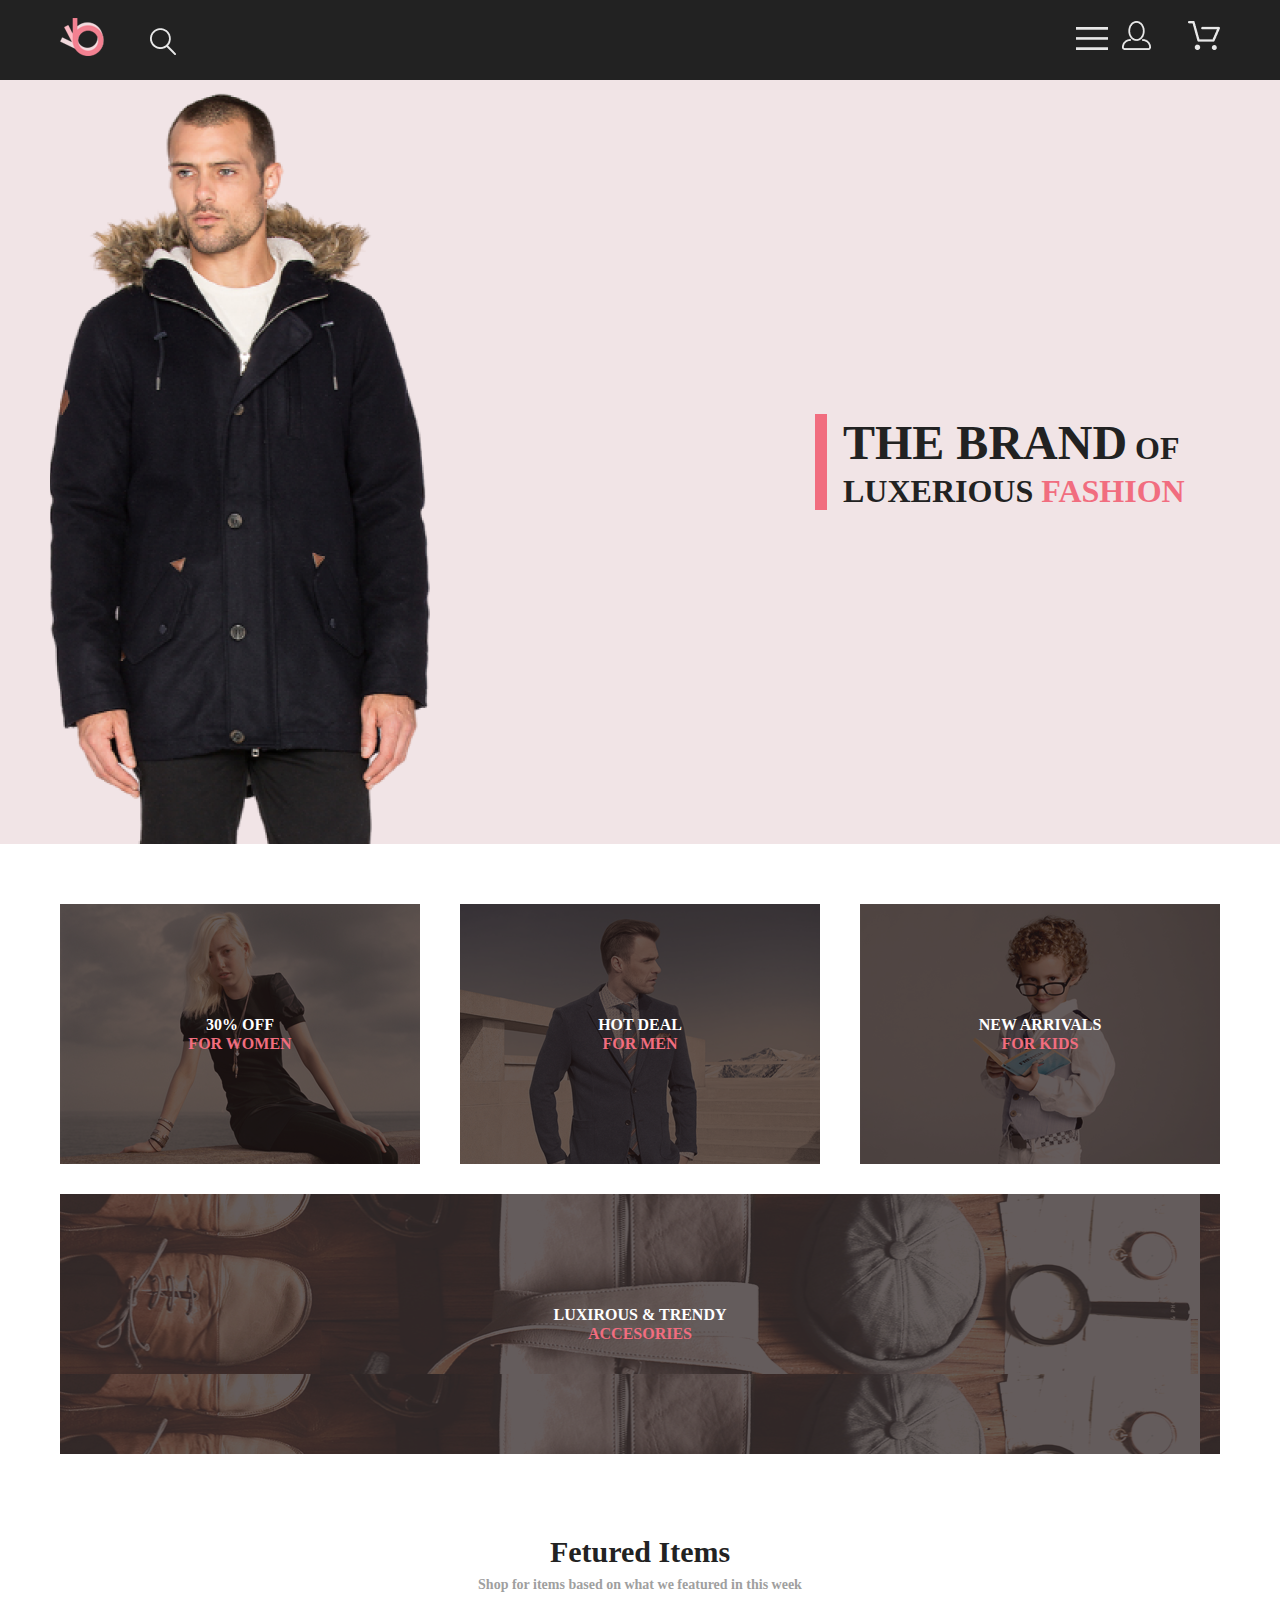
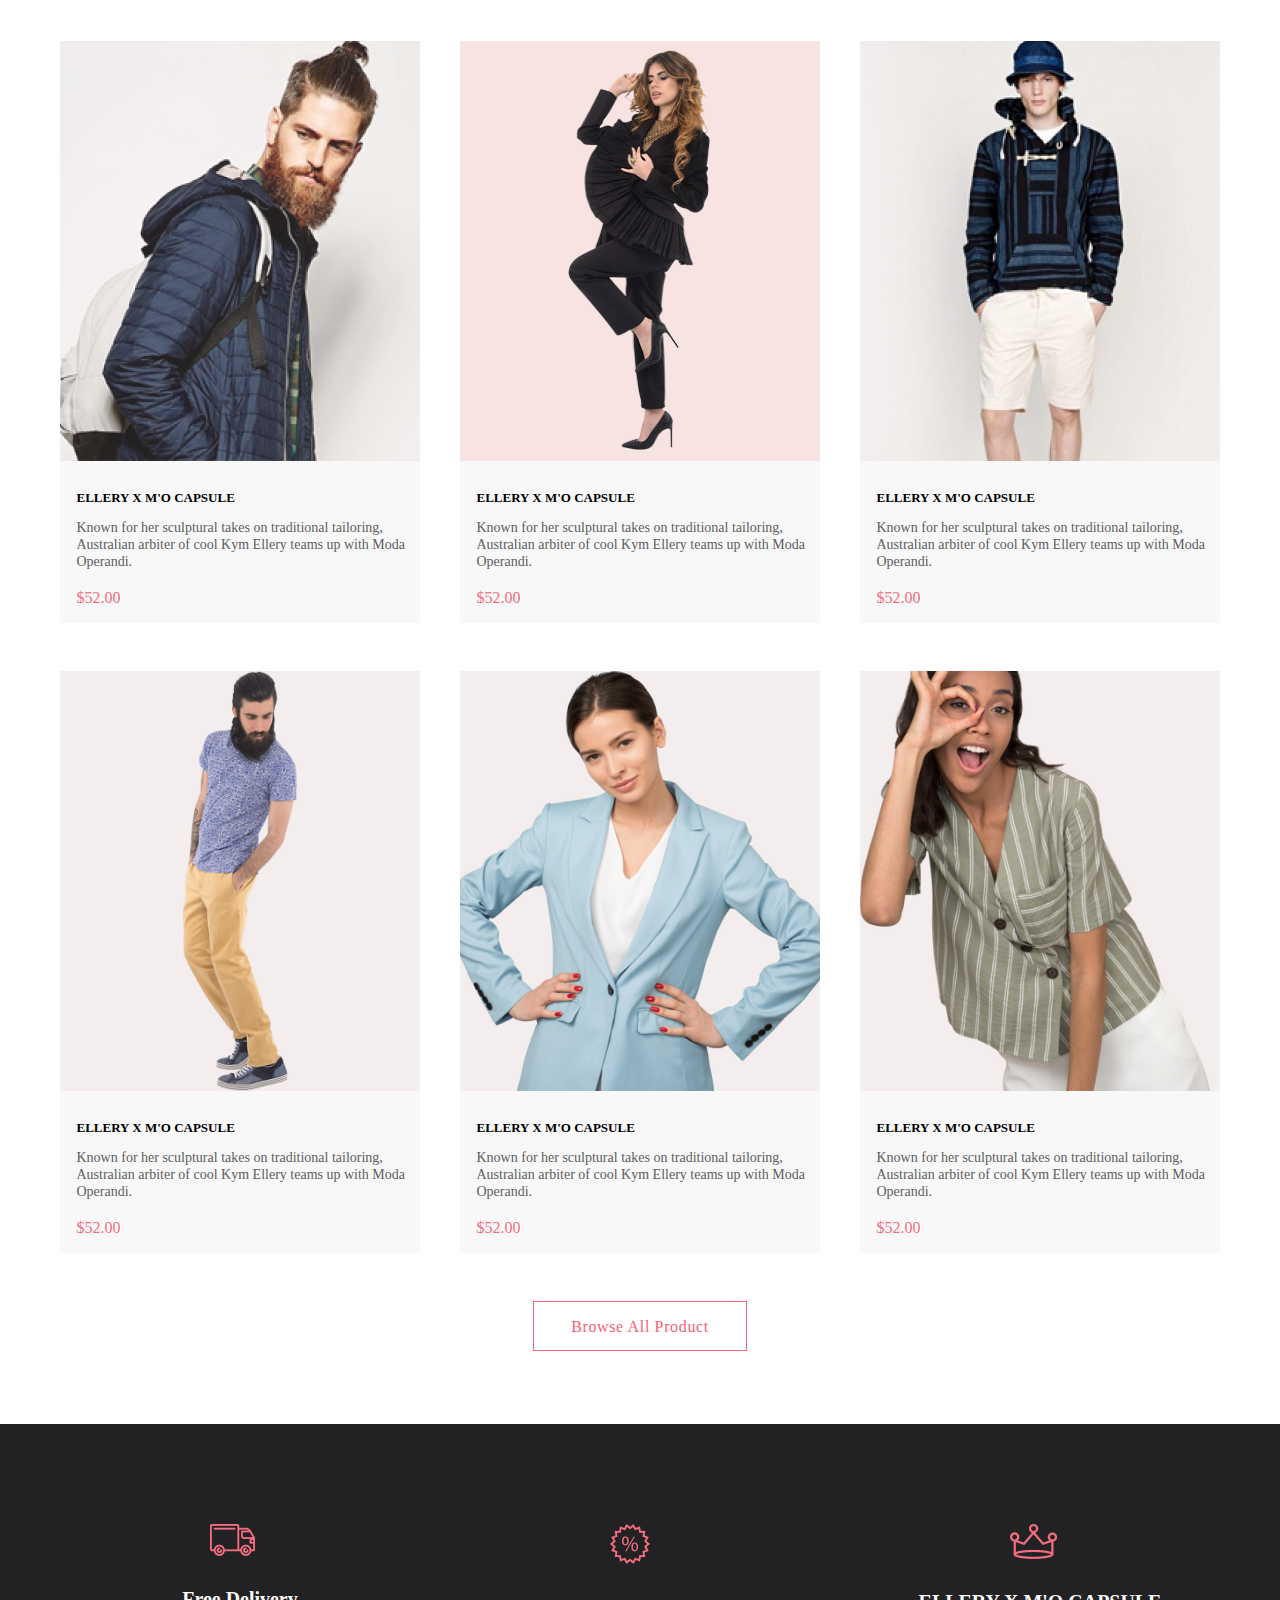
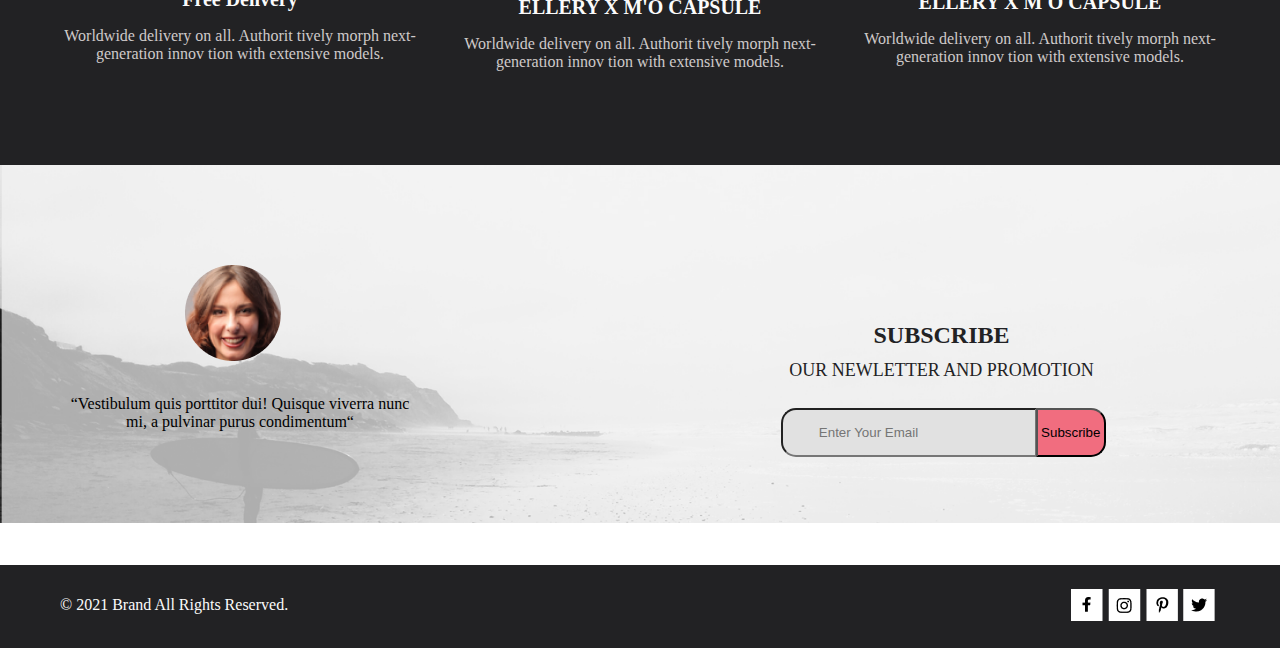
<file: index.html>
<!DOCTYPE html>
<html lang="en">

<head>
    <meta charset="UTF-8">
    <meta http-equiv="X-UA-Compatible" content="IE=edge">
    <meta name="viewport" content="width=device-width, initial-scale=1.0">
    <link rel="stylesheet" href="style.css">
    <title>Document</title>
</head>

<body>
    <header class="header">
        <div class="container header__flex">
            <div class="header__one">
                <a class="header__logo" href="#">
                    <img src="img/logo.png" alt="logo">
                </a>
                <img src="img/poisk.png" alt="logo">
            </div>
            <div class="header__two">
                <div class="header center">
                    <input class="burg" type="checkbox" id="burger">
                    <label class="header__menu" for="burger"><img class="header__item" src="img/delenia.png" alt="logo">
                    </label>
                    <nav class="header__nav nav">
                        <div class="nav__wrap">
                            <label class="nav__close" for="burger">X</label>
                            <h2 class="nav__title">MENU</h2>
                            <h3 class="nav__heading">MAN</h3>
                            <ul class="nav__list">
                                <li class="nav__item">
                                    <a href="#" class="nav__link">Accessories</a>
                                </li>
                                <li class="nav__item">
                                    <a href="#" class="nav__link">Bags</a>
                                </li>
                                <li class="nav__item">
                                    <a href="#" class="nav__link">Denim</a>
                                </li>
                                <li class="nav__item">
                                    <a href="#" class="nav__link">T-Shirts</a>
                                </li>
                            </ul>

                            <h3 class="nav__heading">WOMAN</h3>
                            <ul class="nav__list">
                                <li class="nav__item">
                                    <a href="#" class="nav__link">Accessories</a>
                                </li>
                                <li class="nav__item">
                                    <a href="#" class="nav__link">Jackets & Coats</a>
                                </li>
                                <li class="nav__item">
                                    <a href="#" class="nav__link">Polos</a>
                                </li>
                                <li class="nav__item">
                                    <a href="#" class="nav__link">T-Shirts</a>
                                </li>
                                <li class="nav__item">
                                    <a href="#" class="nav__link">Shirts</a>
                                </li>
                            </ul>

                            <h3 class="nav__heading">KIDS</h3>
                            <ul class="nav__list">
                                <li class="nav__item">
                                    <a href="#" class="nav__link">Accessories</a>
                                </li>
                                <li class="nav__item">
                                    <a href="#" class="nav__link">Jackets & Coats</a>
                                </li>
                                <li class="nav__item">
                                    <a href="#" class="nav__link">Polos</a>
                                </li>
                                <li class="nav__item">
                                    <a href="#" class="nav__link">T-Shirts</a>
                                </li>
                                <li class="nav__item">
                                    <a href="#" class="nav__link">Shirts</a>
                                </li>
                                <li class="nav__item">
                                    <a href="#" class="nav__link">Bags</a>
                                </li>

                            </ul>
                        </div>
                    </nav>
                    <img class="header__item" src="img/ikonka.png" alt="logo">
                    <img class="header__item" src="img/korzina.png" alt="logo">
                </div>
            </div>
        </div>
    </header>

    <article class="intro">
        <div class="container inro__wrap">
            <div class="item__title">
                <h1><span class="item__title__brand"> THE BRAND</span> <span class="item__decor">OF LUXERIOUS</span>
                    <SPAN class="item__decor__fashion">FASHION</SPAN>
                </h1>
            </div>
        </div>
    </article>

    <main>
        <div class="category">
            <div class="container category__wrap">
                <div class="category__item first">
                    <h1 class="one">30% OFF
                        <span class="text__one">FOR WOMEN</span>
                    </h1>
                </div>
                <div class="category__item second">
                    <h1 class="two">HOT DEAL
                        <span class="text__two">
                            FOR MEN</span>
                    </h1>
                </div>
                <div class="category__item thrid">
                    <h1 class="three">NEW ARRIVALS
                        <span class="text__three">
                            FOR KIDS</span>
                    </h1>
                </div>
                <div class="category__item fourths">
                    <h1 class="four">LUXIROUS & TRENDY

                        <span class="text__four">
                            ACCESORIES</span>
                    </h1>
                </div>
            </div>
        </div>

        <div class="content">
            <div class="container content">
                <h1 class="zagolovok">Fetured Items</h1>
                <h2 class="podzagolovok">Shop for items based on what we featured in this week</h2>
                <div class="content__wrap">
                    <div class="content__item">
                        <div class="content__img">
                            <div class="content__imges__background">
                            </div>
                            <img class="content__imges" src="img/1kard.png" alt="photo">
                            <button class="content__menu__btn">
                                <svg class="content__menu__svg" width="25" height="25" viewBox="0 0 27 24" fill="none"
                                    xmlns="http://www.w3.org/2000/svg">
                                    <path
                                        d="M21.9509 23.2667H21.8386C21.2294 23.2667 20.7177 22.7671 20.6735 22.1294C20.629 21.4607 21.1175 20.8785 21.7626 20.8346C21.788 20.8329 21.8145 20.832 21.8405 20.832C22.4575 20.832 22.9743 21.3219 23.0201 21.9487C23.0319 22.1971 22.9914 22.5514 22.736 22.8439L22.73 22.8507L22.7242 22.8575C22.5275 23.0912 22.2607 23.2321 21.9509 23.2667ZM8.21887 23.2604C7.5683 23.2604 7.03906 22.7174 7.03906 22.05C7.03906 21.3832 7.5683 20.8406 8.21887 20.8406C8.86945 20.8406 9.39868 21.3832 9.39868 22.05C9.39868 22.7174 8.86945 23.2604 8.21887 23.2604Z"
                                        fill="white" />
                                    <path
                                        d="M21.876 22.2662C21.921 22.2549 21.9423 22.2339 21.96 22.2129C21.9678 22.2037 21.9756 22.1946 21.9835 22.1855C22.02 22.1438 22.0233 22.0553 22.0224 22.0105C22.0092 21.9044 21.9185 21.8315 21.8412 21.8315C21.8375 21.8315 21.8336 21.8317 21.8312 21.8318C21.7531 21.8372 21.6653 21.9409 21.6719 22.0625C21.6813 22.1793 21.7675 22.2662 21.8392 22.2662H21.876ZM8.21954 22.2599C8.31873 22.2599 8.39935 22.1655 8.39935 22.0496C8.39935 21.9341 8.31873 21.8401 8.21954 21.8401C8.12042 21.8401 8.03973 21.9341 8.03973 22.0496C8.03973 22.1655 8.12042 22.2599 8.21954 22.2599ZM21.9995 24.2662C21.9517 24.2662 21.8878 24.2662 21.8392 24.2662C20.7017 24.2662 19.7567 23.3545 19.6765 22.198C19.5964 20.9929 20.4937 19.9183 21.6953 19.8364C21.7441 19.8331 21.7928 19.8315 21.8412 19.8315C22.9799 19.8315 23.9413 20.7324 24.019 21.8884C24.0505 22.4915 23.8741 23.0612 23.4898 23.5012C23.1055 23.9575 22.5764 24.2177 21.9995 24.2662ZM8.21954 24.2599C7.01532 24.2599 6.03973 23.2709 6.03973 22.0496C6.03973 20.8291 7.01532 19.8401 8.21954 19.8401C9.42371 19.8401 10.3994 20.8291 10.3994 22.0496C10.3994 23.2709 9.42371 24.2599 8.21954 24.2599ZM21.1984 17.3938H9.13306C8.70013 17.3938 8.31586 17.1005 8.20331 16.6775L4.27753 2.24768H1.52173C0.993408 2.24768 0.560547 1.80859 0.560547 1.27039C0.560547 0.733032 0.993408 0.292969 1.52173 0.292969H4.99933C5.43134 0.292969 5.81561 0.586304 5.9281 1.01025L9.85394 15.4391H20.5576L24.1144 7.13379H12.2578C11.7286 7.13379 11.2957 6.69373 11.2957 6.15649C11.2957 5.61914 11.7286 5.17908 12.2578 5.17908H25.5886C25.9091 5.17908 26.2141 5.34192 26.3896 5.61914C26.566 5.89539 26.5984 6.23743 26.4697 6.547L22.0795 16.807C21.9193 17.1653 21.5827 17.3938 21.1984 17.3938Z"
                                        fill="white" />
                                    <path
                                        d="M21.876 22.2662C21.921 22.2549 21.9423 22.2339 21.96 22.2129C21.9678 22.2037 21.9756 22.1946 21.9835 22.1855C22.02 22.1438 22.0233 22.0553 22.0224 22.0105C22.0092 21.9044 21.9185 21.8315 21.8412 21.8315C21.8375 21.8315 21.8336 21.8317 21.8312 21.8318C21.7531 21.8372 21.6653 21.9409 21.6719 22.0625C21.6813 22.1793 21.7675 22.2662 21.8392 22.2662H21.876ZM8.21954 22.2599C8.31873 22.2599 8.39935 22.1655 8.39935 22.0496C8.39935 21.9341 8.31873 21.8401 8.21954 21.8401C8.12042 21.8401 8.03973 21.9341 8.03973 22.0496C8.03973 22.1655 8.12042 22.2599 8.21954 22.2599ZM21.9995 24.2662C21.9517 24.2662 21.8878 24.2662 21.8392 24.2662C20.7017 24.2662 19.7567 23.3545 19.6765 22.198C19.5964 20.9929 20.4937 19.9183 21.6953 19.8364C21.7441 19.8331 21.7928 19.8315 21.8412 19.8315C22.9799 19.8315 23.9413 20.7324 24.019 21.8884C24.0505 22.4915 23.8741 23.0612 23.4898 23.5012C23.1055 23.9575 22.5764 24.2177 21.9995 24.2662ZM8.21954 24.2599C7.01532 24.2599 6.03973 23.2709 6.03973 22.0496C6.03973 20.8291 7.01532 19.8401 8.21954 19.8401C9.42371 19.8401 10.3994 20.8291 10.3994 22.0496C10.3994 23.2709 9.42371 24.2599 8.21954 24.2599ZM21.1984 17.3938H9.13306C8.70013 17.3938 8.31586 17.1005 8.20331 16.6775L4.27753 2.24768H1.52173C0.993408 2.24768 0.560547 1.80859 0.560547 1.27039C0.560547 0.733032 0.993408 0.292969 1.52173 0.292969H4.99933C5.43134 0.292969 5.81561 0.586304 5.9281 1.01025L9.85394 15.4391H20.5576L24.1144 7.13379H12.2578C11.7286 7.13379 11.2957 6.69373 11.2957 6.15649C11.2957 5.61914 11.7286 5.17908 12.2578 5.17908H25.5886C25.9091 5.17908 26.2141 5.34192 26.3896 5.61914C26.566 5.89539 26.5984 6.23743 26.4697 6.547L22.0795 16.807C21.9193 17.1653 21.5827 17.3938 21.1984 17.3938Z"
                                        fill="white" />
                                </svg>

                                Add to Cart

                            </button>
                        </div>
                        <div class="content__alltext">
                            <h1 class="content__zagolovok">ELLERY X M'O CAPSULE</h1>
                            <p class="content__text">Known for her sculptural takes on traditional tailoring, Australian
                                arbiter of cool Kym Ellery teams up with Moda Operandi.</p>
                            <div class="content_price">$52.00</div>
                        </div>
                    </div>
                    <div class="content__item">
                        <div class="content__img">
                            <div class="content__imges__background">
                            </div>
                            <img class="content__imges" src="img/2kard.png" alt="photo">
                            <button class="content__menu__btn">
                                <svg class="content__menu__svg" width="25" height="25" viewBox="0 0 27 24" fill="none"
                                    xmlns="http://www.w3.org/2000/svg">
                                    <path
                                        d="M21.9509 23.2667H21.8386C21.2294 23.2667 20.7177 22.7671 20.6735 22.1294C20.629 21.4607 21.1175 20.8785 21.7626 20.8346C21.788 20.8329 21.8145 20.832 21.8405 20.832C22.4575 20.832 22.9743 21.3219 23.0201 21.9487C23.0319 22.1971 22.9914 22.5514 22.736 22.8439L22.73 22.8507L22.7242 22.8575C22.5275 23.0912 22.2607 23.2321 21.9509 23.2667ZM8.21887 23.2604C7.5683 23.2604 7.03906 22.7174 7.03906 22.05C7.03906 21.3832 7.5683 20.8406 8.21887 20.8406C8.86945 20.8406 9.39868 21.3832 9.39868 22.05C9.39868 22.7174 8.86945 23.2604 8.21887 23.2604Z"
                                        fill="white" />
                                    <path
                                        d="M21.876 22.2662C21.921 22.2549 21.9423 22.2339 21.96 22.2129C21.9678 22.2037 21.9756 22.1946 21.9835 22.1855C22.02 22.1438 22.0233 22.0553 22.0224 22.0105C22.0092 21.9044 21.9185 21.8315 21.8412 21.8315C21.8375 21.8315 21.8336 21.8317 21.8312 21.8318C21.7531 21.8372 21.6653 21.9409 21.6719 22.0625C21.6813 22.1793 21.7675 22.2662 21.8392 22.2662H21.876ZM8.21954 22.2599C8.31873 22.2599 8.39935 22.1655 8.39935 22.0496C8.39935 21.9341 8.31873 21.8401 8.21954 21.8401C8.12042 21.8401 8.03973 21.9341 8.03973 22.0496C8.03973 22.1655 8.12042 22.2599 8.21954 22.2599ZM21.9995 24.2662C21.9517 24.2662 21.8878 24.2662 21.8392 24.2662C20.7017 24.2662 19.7567 23.3545 19.6765 22.198C19.5964 20.9929 20.4937 19.9183 21.6953 19.8364C21.7441 19.8331 21.7928 19.8315 21.8412 19.8315C22.9799 19.8315 23.9413 20.7324 24.019 21.8884C24.0505 22.4915 23.8741 23.0612 23.4898 23.5012C23.1055 23.9575 22.5764 24.2177 21.9995 24.2662ZM8.21954 24.2599C7.01532 24.2599 6.03973 23.2709 6.03973 22.0496C6.03973 20.8291 7.01532 19.8401 8.21954 19.8401C9.42371 19.8401 10.3994 20.8291 10.3994 22.0496C10.3994 23.2709 9.42371 24.2599 8.21954 24.2599ZM21.1984 17.3938H9.13306C8.70013 17.3938 8.31586 17.1005 8.20331 16.6775L4.27753 2.24768H1.52173C0.993408 2.24768 0.560547 1.80859 0.560547 1.27039C0.560547 0.733032 0.993408 0.292969 1.52173 0.292969H4.99933C5.43134 0.292969 5.81561 0.586304 5.9281 1.01025L9.85394 15.4391H20.5576L24.1144 7.13379H12.2578C11.7286 7.13379 11.2957 6.69373 11.2957 6.15649C11.2957 5.61914 11.7286 5.17908 12.2578 5.17908H25.5886C25.9091 5.17908 26.2141 5.34192 26.3896 5.61914C26.566 5.89539 26.5984 6.23743 26.4697 6.547L22.0795 16.807C21.9193 17.1653 21.5827 17.3938 21.1984 17.3938Z"
                                        fill="white" />
                                    <path
                                        d="M21.876 22.2662C21.921 22.2549 21.9423 22.2339 21.96 22.2129C21.9678 22.2037 21.9756 22.1946 21.9835 22.1855C22.02 22.1438 22.0233 22.0553 22.0224 22.0105C22.0092 21.9044 21.9185 21.8315 21.8412 21.8315C21.8375 21.8315 21.8336 21.8317 21.8312 21.8318C21.7531 21.8372 21.6653 21.9409 21.6719 22.0625C21.6813 22.1793 21.7675 22.2662 21.8392 22.2662H21.876ZM8.21954 22.2599C8.31873 22.2599 8.39935 22.1655 8.39935 22.0496C8.39935 21.9341 8.31873 21.8401 8.21954 21.8401C8.12042 21.8401 8.03973 21.9341 8.03973 22.0496C8.03973 22.1655 8.12042 22.2599 8.21954 22.2599ZM21.9995 24.2662C21.9517 24.2662 21.8878 24.2662 21.8392 24.2662C20.7017 24.2662 19.7567 23.3545 19.6765 22.198C19.5964 20.9929 20.4937 19.9183 21.6953 19.8364C21.7441 19.8331 21.7928 19.8315 21.8412 19.8315C22.9799 19.8315 23.9413 20.7324 24.019 21.8884C24.0505 22.4915 23.8741 23.0612 23.4898 23.5012C23.1055 23.9575 22.5764 24.2177 21.9995 24.2662ZM8.21954 24.2599C7.01532 24.2599 6.03973 23.2709 6.03973 22.0496C6.03973 20.8291 7.01532 19.8401 8.21954 19.8401C9.42371 19.8401 10.3994 20.8291 10.3994 22.0496C10.3994 23.2709 9.42371 24.2599 8.21954 24.2599ZM21.1984 17.3938H9.13306C8.70013 17.3938 8.31586 17.1005 8.20331 16.6775L4.27753 2.24768H1.52173C0.993408 2.24768 0.560547 1.80859 0.560547 1.27039C0.560547 0.733032 0.993408 0.292969 1.52173 0.292969H4.99933C5.43134 0.292969 5.81561 0.586304 5.9281 1.01025L9.85394 15.4391H20.5576L24.1144 7.13379H12.2578C11.7286 7.13379 11.2957 6.69373 11.2957 6.15649C11.2957 5.61914 11.7286 5.17908 12.2578 5.17908H25.5886C25.9091 5.17908 26.2141 5.34192 26.3896 5.61914C26.566 5.89539 26.5984 6.23743 26.4697 6.547L22.0795 16.807C21.9193 17.1653 21.5827 17.3938 21.1984 17.3938Z"
                                        fill="white" />
                                </svg>
                                Add to Cart
                            </button>
                        </div>
                        <div class="content__alltext">
                            <h1 class="content__zagolovok">ELLERY X M'O CAPSULE</h1>
                            <p class="content__text">Known for her sculptural takes on traditional tailoring, Australian
                                arbiter of cool Kym Ellery teams up with Moda Operandi.</p>
                            <div class="content_price">$52.00</div>
                        </div>
                    </div>
                    <div class="content__item">
                        <div class="content__img">
                            <div class="content__imges__background">
                            </div>
                            <img class="content__imges" src="img/3kard.png" alt="photo">
                            <button class="content__menu__btn">
                                <svg class="content__menu__svg" width="25" height="25" viewBox="0 0 27 24" fill="none"
                                    xmlns="http://www.w3.org/2000/svg">
                                    <path
                                        d="M21.9509 23.2667H21.8386C21.2294 23.2667 20.7177 22.7671 20.6735 22.1294C20.629 21.4607 21.1175 20.8785 21.7626 20.8346C21.788 20.8329 21.8145 20.832 21.8405 20.832C22.4575 20.832 22.9743 21.3219 23.0201 21.9487C23.0319 22.1971 22.9914 22.5514 22.736 22.8439L22.73 22.8507L22.7242 22.8575C22.5275 23.0912 22.2607 23.2321 21.9509 23.2667ZM8.21887 23.2604C7.5683 23.2604 7.03906 22.7174 7.03906 22.05C7.03906 21.3832 7.5683 20.8406 8.21887 20.8406C8.86945 20.8406 9.39868 21.3832 9.39868 22.05C9.39868 22.7174 8.86945 23.2604 8.21887 23.2604Z"
                                        fill="white" />
                                    <path
                                        d="M21.876 22.2662C21.921 22.2549 21.9423 22.2339 21.96 22.2129C21.9678 22.2037 21.9756 22.1946 21.9835 22.1855C22.02 22.1438 22.0233 22.0553 22.0224 22.0105C22.0092 21.9044 21.9185 21.8315 21.8412 21.8315C21.8375 21.8315 21.8336 21.8317 21.8312 21.8318C21.7531 21.8372 21.6653 21.9409 21.6719 22.0625C21.6813 22.1793 21.7675 22.2662 21.8392 22.2662H21.876ZM8.21954 22.2599C8.31873 22.2599 8.39935 22.1655 8.39935 22.0496C8.39935 21.9341 8.31873 21.8401 8.21954 21.8401C8.12042 21.8401 8.03973 21.9341 8.03973 22.0496C8.03973 22.1655 8.12042 22.2599 8.21954 22.2599ZM21.9995 24.2662C21.9517 24.2662 21.8878 24.2662 21.8392 24.2662C20.7017 24.2662 19.7567 23.3545 19.6765 22.198C19.5964 20.9929 20.4937 19.9183 21.6953 19.8364C21.7441 19.8331 21.7928 19.8315 21.8412 19.8315C22.9799 19.8315 23.9413 20.7324 24.019 21.8884C24.0505 22.4915 23.8741 23.0612 23.4898 23.5012C23.1055 23.9575 22.5764 24.2177 21.9995 24.2662ZM8.21954 24.2599C7.01532 24.2599 6.03973 23.2709 6.03973 22.0496C6.03973 20.8291 7.01532 19.8401 8.21954 19.8401C9.42371 19.8401 10.3994 20.8291 10.3994 22.0496C10.3994 23.2709 9.42371 24.2599 8.21954 24.2599ZM21.1984 17.3938H9.13306C8.70013 17.3938 8.31586 17.1005 8.20331 16.6775L4.27753 2.24768H1.52173C0.993408 2.24768 0.560547 1.80859 0.560547 1.27039C0.560547 0.733032 0.993408 0.292969 1.52173 0.292969H4.99933C5.43134 0.292969 5.81561 0.586304 5.9281 1.01025L9.85394 15.4391H20.5576L24.1144 7.13379H12.2578C11.7286 7.13379 11.2957 6.69373 11.2957 6.15649C11.2957 5.61914 11.7286 5.17908 12.2578 5.17908H25.5886C25.9091 5.17908 26.2141 5.34192 26.3896 5.61914C26.566 5.89539 26.5984 6.23743 26.4697 6.547L22.0795 16.807C21.9193 17.1653 21.5827 17.3938 21.1984 17.3938Z"
                                        fill="white" />
                                    <path
                                        d="M21.876 22.2662C21.921 22.2549 21.9423 22.2339 21.96 22.2129C21.9678 22.2037 21.9756 22.1946 21.9835 22.1855C22.02 22.1438 22.0233 22.0553 22.0224 22.0105C22.0092 21.9044 21.9185 21.8315 21.8412 21.8315C21.8375 21.8315 21.8336 21.8317 21.8312 21.8318C21.7531 21.8372 21.6653 21.9409 21.6719 22.0625C21.6813 22.1793 21.7675 22.2662 21.8392 22.2662H21.876ZM8.21954 22.2599C8.31873 22.2599 8.39935 22.1655 8.39935 22.0496C8.39935 21.9341 8.31873 21.8401 8.21954 21.8401C8.12042 21.8401 8.03973 21.9341 8.03973 22.0496C8.03973 22.1655 8.12042 22.2599 8.21954 22.2599ZM21.9995 24.2662C21.9517 24.2662 21.8878 24.2662 21.8392 24.2662C20.7017 24.2662 19.7567 23.3545 19.6765 22.198C19.5964 20.9929 20.4937 19.9183 21.6953 19.8364C21.7441 19.8331 21.7928 19.8315 21.8412 19.8315C22.9799 19.8315 23.9413 20.7324 24.019 21.8884C24.0505 22.4915 23.8741 23.0612 23.4898 23.5012C23.1055 23.9575 22.5764 24.2177 21.9995 24.2662ZM8.21954 24.2599C7.01532 24.2599 6.03973 23.2709 6.03973 22.0496C6.03973 20.8291 7.01532 19.8401 8.21954 19.8401C9.42371 19.8401 10.3994 20.8291 10.3994 22.0496C10.3994 23.2709 9.42371 24.2599 8.21954 24.2599ZM21.1984 17.3938H9.13306C8.70013 17.3938 8.31586 17.1005 8.20331 16.6775L4.27753 2.24768H1.52173C0.993408 2.24768 0.560547 1.80859 0.560547 1.27039C0.560547 0.733032 0.993408 0.292969 1.52173 0.292969H4.99933C5.43134 0.292969 5.81561 0.586304 5.9281 1.01025L9.85394 15.4391H20.5576L24.1144 7.13379H12.2578C11.7286 7.13379 11.2957 6.69373 11.2957 6.15649C11.2957 5.61914 11.7286 5.17908 12.2578 5.17908H25.5886C25.9091 5.17908 26.2141 5.34192 26.3896 5.61914C26.566 5.89539 26.5984 6.23743 26.4697 6.547L22.0795 16.807C21.9193 17.1653 21.5827 17.3938 21.1984 17.3938Z"
                                        fill="white" />
                                </svg>
                                Add to Cart
                            </button>
                        </div>
                        <div class="content__alltext">
                            <h1 class="content__zagolovok">ELLERY X M'O CAPSULE</h1>
                            <p class="content__text">Known for her sculptural takes on traditional tailoring, Australian
                                arbiter of cool Kym Ellery teams up with Moda Operandi.</p>
                            <div class="content_price">$52.00</div>
                        </div>
                    </div>
                    <div class="content__item">
                        <div class="content__img">
                            <div class="content__imges__background">
                            </div>
                            <img class="content__imges" src="img/4kard.png" alt="photo">
                            <button class="content__menu__btn">
                                <svg class="content__menu__svg" width="25" height="25" viewBox="0 0 27 24" fill="none"
                                    xmlns="http://www.w3.org/2000/svg">
                                    <path
                                        d="M21.9509 23.2667H21.8386C21.2294 23.2667 20.7177 22.7671 20.6735 22.1294C20.629 21.4607 21.1175 20.8785 21.7626 20.8346C21.788 20.8329 21.8145 20.832 21.8405 20.832C22.4575 20.832 22.9743 21.3219 23.0201 21.9487C23.0319 22.1971 22.9914 22.5514 22.736 22.8439L22.73 22.8507L22.7242 22.8575C22.5275 23.0912 22.2607 23.2321 21.9509 23.2667ZM8.21887 23.2604C7.5683 23.2604 7.03906 22.7174 7.03906 22.05C7.03906 21.3832 7.5683 20.8406 8.21887 20.8406C8.86945 20.8406 9.39868 21.3832 9.39868 22.05C9.39868 22.7174 8.86945 23.2604 8.21887 23.2604Z"
                                        fill="white" />
                                    <path
                                        d="M21.876 22.2662C21.921 22.2549 21.9423 22.2339 21.96 22.2129C21.9678 22.2037 21.9756 22.1946 21.9835 22.1855C22.02 22.1438 22.0233 22.0553 22.0224 22.0105C22.0092 21.9044 21.9185 21.8315 21.8412 21.8315C21.8375 21.8315 21.8336 21.8317 21.8312 21.8318C21.7531 21.8372 21.6653 21.9409 21.6719 22.0625C21.6813 22.1793 21.7675 22.2662 21.8392 22.2662H21.876ZM8.21954 22.2599C8.31873 22.2599 8.39935 22.1655 8.39935 22.0496C8.39935 21.9341 8.31873 21.8401 8.21954 21.8401C8.12042 21.8401 8.03973 21.9341 8.03973 22.0496C8.03973 22.1655 8.12042 22.2599 8.21954 22.2599ZM21.9995 24.2662C21.9517 24.2662 21.8878 24.2662 21.8392 24.2662C20.7017 24.2662 19.7567 23.3545 19.6765 22.198C19.5964 20.9929 20.4937 19.9183 21.6953 19.8364C21.7441 19.8331 21.7928 19.8315 21.8412 19.8315C22.9799 19.8315 23.9413 20.7324 24.019 21.8884C24.0505 22.4915 23.8741 23.0612 23.4898 23.5012C23.1055 23.9575 22.5764 24.2177 21.9995 24.2662ZM8.21954 24.2599C7.01532 24.2599 6.03973 23.2709 6.03973 22.0496C6.03973 20.8291 7.01532 19.8401 8.21954 19.8401C9.42371 19.8401 10.3994 20.8291 10.3994 22.0496C10.3994 23.2709 9.42371 24.2599 8.21954 24.2599ZM21.1984 17.3938H9.13306C8.70013 17.3938 8.31586 17.1005 8.20331 16.6775L4.27753 2.24768H1.52173C0.993408 2.24768 0.560547 1.80859 0.560547 1.27039C0.560547 0.733032 0.993408 0.292969 1.52173 0.292969H4.99933C5.43134 0.292969 5.81561 0.586304 5.9281 1.01025L9.85394 15.4391H20.5576L24.1144 7.13379H12.2578C11.7286 7.13379 11.2957 6.69373 11.2957 6.15649C11.2957 5.61914 11.7286 5.17908 12.2578 5.17908H25.5886C25.9091 5.17908 26.2141 5.34192 26.3896 5.61914C26.566 5.89539 26.5984 6.23743 26.4697 6.547L22.0795 16.807C21.9193 17.1653 21.5827 17.3938 21.1984 17.3938Z"
                                        fill="white" />
                                    <path
                                        d="M21.876 22.2662C21.921 22.2549 21.9423 22.2339 21.96 22.2129C21.9678 22.2037 21.9756 22.1946 21.9835 22.1855C22.02 22.1438 22.0233 22.0553 22.0224 22.0105C22.0092 21.9044 21.9185 21.8315 21.8412 21.8315C21.8375 21.8315 21.8336 21.8317 21.8312 21.8318C21.7531 21.8372 21.6653 21.9409 21.6719 22.0625C21.6813 22.1793 21.7675 22.2662 21.8392 22.2662H21.876ZM8.21954 22.2599C8.31873 22.2599 8.39935 22.1655 8.39935 22.0496C8.39935 21.9341 8.31873 21.8401 8.21954 21.8401C8.12042 21.8401 8.03973 21.9341 8.03973 22.0496C8.03973 22.1655 8.12042 22.2599 8.21954 22.2599ZM21.9995 24.2662C21.9517 24.2662 21.8878 24.2662 21.8392 24.2662C20.7017 24.2662 19.7567 23.3545 19.6765 22.198C19.5964 20.9929 20.4937 19.9183 21.6953 19.8364C21.7441 19.8331 21.7928 19.8315 21.8412 19.8315C22.9799 19.8315 23.9413 20.7324 24.019 21.8884C24.0505 22.4915 23.8741 23.0612 23.4898 23.5012C23.1055 23.9575 22.5764 24.2177 21.9995 24.2662ZM8.21954 24.2599C7.01532 24.2599 6.03973 23.2709 6.03973 22.0496C6.03973 20.8291 7.01532 19.8401 8.21954 19.8401C9.42371 19.8401 10.3994 20.8291 10.3994 22.0496C10.3994 23.2709 9.42371 24.2599 8.21954 24.2599ZM21.1984 17.3938H9.13306C8.70013 17.3938 8.31586 17.1005 8.20331 16.6775L4.27753 2.24768H1.52173C0.993408 2.24768 0.560547 1.80859 0.560547 1.27039C0.560547 0.733032 0.993408 0.292969 1.52173 0.292969H4.99933C5.43134 0.292969 5.81561 0.586304 5.9281 1.01025L9.85394 15.4391H20.5576L24.1144 7.13379H12.2578C11.7286 7.13379 11.2957 6.69373 11.2957 6.15649C11.2957 5.61914 11.7286 5.17908 12.2578 5.17908H25.5886C25.9091 5.17908 26.2141 5.34192 26.3896 5.61914C26.566 5.89539 26.5984 6.23743 26.4697 6.547L22.0795 16.807C21.9193 17.1653 21.5827 17.3938 21.1984 17.3938Z"
                                        fill="white" />
                                </svg>
                                Add to Cart
                            </button>
                        </div>
                        <div class="content__alltext">
                            <h1 class="content__zagolovok">ELLERY X M'O CAPSULE</h1>
                            <p class="content__text">Known for her sculptural takes on traditional tailoring, Australian
                                arbiter of cool Kym Ellery teams up with Moda Operandi.</p>
                            <div class="content_price">$52.00</div>
                        </div>
                    </div>
                    <div class="content__item">
                        <div class="content__img">
                            <div class="content__imges__background">
                            </div>
                            <img class="content__imges" src="img/5kard.png" alt="photo">
                            <button class="content__menu__btn">
                                <svg class="content__menu__svg" width="25" height="25" viewBox="0 0 27 24" fill="none"
                                    xmlns="http://www.w3.org/2000/svg">
                                    <path
                                        d="M21.9509 23.2667H21.8386C21.2294 23.2667 20.7177 22.7671 20.6735 22.1294C20.629 21.4607 21.1175 20.8785 21.7626 20.8346C21.788 20.8329 21.8145 20.832 21.8405 20.832C22.4575 20.832 22.9743 21.3219 23.0201 21.9487C23.0319 22.1971 22.9914 22.5514 22.736 22.8439L22.73 22.8507L22.7242 22.8575C22.5275 23.0912 22.2607 23.2321 21.9509 23.2667ZM8.21887 23.2604C7.5683 23.2604 7.03906 22.7174 7.03906 22.05C7.03906 21.3832 7.5683 20.8406 8.21887 20.8406C8.86945 20.8406 9.39868 21.3832 9.39868 22.05C9.39868 22.7174 8.86945 23.2604 8.21887 23.2604Z"
                                        fill="white" />
                                    <path
                                        d="M21.876 22.2662C21.921 22.2549 21.9423 22.2339 21.96 22.2129C21.9678 22.2037 21.9756 22.1946 21.9835 22.1855C22.02 22.1438 22.0233 22.0553 22.0224 22.0105C22.0092 21.9044 21.9185 21.8315 21.8412 21.8315C21.8375 21.8315 21.8336 21.8317 21.8312 21.8318C21.7531 21.8372 21.6653 21.9409 21.6719 22.0625C21.6813 22.1793 21.7675 22.2662 21.8392 22.2662H21.876ZM8.21954 22.2599C8.31873 22.2599 8.39935 22.1655 8.39935 22.0496C8.39935 21.9341 8.31873 21.8401 8.21954 21.8401C8.12042 21.8401 8.03973 21.9341 8.03973 22.0496C8.03973 22.1655 8.12042 22.2599 8.21954 22.2599ZM21.9995 24.2662C21.9517 24.2662 21.8878 24.2662 21.8392 24.2662C20.7017 24.2662 19.7567 23.3545 19.6765 22.198C19.5964 20.9929 20.4937 19.9183 21.6953 19.8364C21.7441 19.8331 21.7928 19.8315 21.8412 19.8315C22.9799 19.8315 23.9413 20.7324 24.019 21.8884C24.0505 22.4915 23.8741 23.0612 23.4898 23.5012C23.1055 23.9575 22.5764 24.2177 21.9995 24.2662ZM8.21954 24.2599C7.01532 24.2599 6.03973 23.2709 6.03973 22.0496C6.03973 20.8291 7.01532 19.8401 8.21954 19.8401C9.42371 19.8401 10.3994 20.8291 10.3994 22.0496C10.3994 23.2709 9.42371 24.2599 8.21954 24.2599ZM21.1984 17.3938H9.13306C8.70013 17.3938 8.31586 17.1005 8.20331 16.6775L4.27753 2.24768H1.52173C0.993408 2.24768 0.560547 1.80859 0.560547 1.27039C0.560547 0.733032 0.993408 0.292969 1.52173 0.292969H4.99933C5.43134 0.292969 5.81561 0.586304 5.9281 1.01025L9.85394 15.4391H20.5576L24.1144 7.13379H12.2578C11.7286 7.13379 11.2957 6.69373 11.2957 6.15649C11.2957 5.61914 11.7286 5.17908 12.2578 5.17908H25.5886C25.9091 5.17908 26.2141 5.34192 26.3896 5.61914C26.566 5.89539 26.5984 6.23743 26.4697 6.547L22.0795 16.807C21.9193 17.1653 21.5827 17.3938 21.1984 17.3938Z"
                                        fill="white" />
                                    <path
                                        d="M21.876 22.2662C21.921 22.2549 21.9423 22.2339 21.96 22.2129C21.9678 22.2037 21.9756 22.1946 21.9835 22.1855C22.02 22.1438 22.0233 22.0553 22.0224 22.0105C22.0092 21.9044 21.9185 21.8315 21.8412 21.8315C21.8375 21.8315 21.8336 21.8317 21.8312 21.8318C21.7531 21.8372 21.6653 21.9409 21.6719 22.0625C21.6813 22.1793 21.7675 22.2662 21.8392 22.2662H21.876ZM8.21954 22.2599C8.31873 22.2599 8.39935 22.1655 8.39935 22.0496C8.39935 21.9341 8.31873 21.8401 8.21954 21.8401C8.12042 21.8401 8.03973 21.9341 8.03973 22.0496C8.03973 22.1655 8.12042 22.2599 8.21954 22.2599ZM21.9995 24.2662C21.9517 24.2662 21.8878 24.2662 21.8392 24.2662C20.7017 24.2662 19.7567 23.3545 19.6765 22.198C19.5964 20.9929 20.4937 19.9183 21.6953 19.8364C21.7441 19.8331 21.7928 19.8315 21.8412 19.8315C22.9799 19.8315 23.9413 20.7324 24.019 21.8884C24.0505 22.4915 23.8741 23.0612 23.4898 23.5012C23.1055 23.9575 22.5764 24.2177 21.9995 24.2662ZM8.21954 24.2599C7.01532 24.2599 6.03973 23.2709 6.03973 22.0496C6.03973 20.8291 7.01532 19.8401 8.21954 19.8401C9.42371 19.8401 10.3994 20.8291 10.3994 22.0496C10.3994 23.2709 9.42371 24.2599 8.21954 24.2599ZM21.1984 17.3938H9.13306C8.70013 17.3938 8.31586 17.1005 8.20331 16.6775L4.27753 2.24768H1.52173C0.993408 2.24768 0.560547 1.80859 0.560547 1.27039C0.560547 0.733032 0.993408 0.292969 1.52173 0.292969H4.99933C5.43134 0.292969 5.81561 0.586304 5.9281 1.01025L9.85394 15.4391H20.5576L24.1144 7.13379H12.2578C11.7286 7.13379 11.2957 6.69373 11.2957 6.15649C11.2957 5.61914 11.7286 5.17908 12.2578 5.17908H25.5886C25.9091 5.17908 26.2141 5.34192 26.3896 5.61914C26.566 5.89539 26.5984 6.23743 26.4697 6.547L22.0795 16.807C21.9193 17.1653 21.5827 17.3938 21.1984 17.3938Z"
                                        fill="white" />
                                </svg>
                                Add to Cart
                            </button>
                        </div>
                        <div class="content__alltext">
                            <h1 class="content__zagolovok">ELLERY X M'O CAPSULE</h1>
                            <p class="content__text">Known for her sculptural takes on traditional tailoring, Australian
                                arbiter of cool Kym Ellery teams up with Moda Operandi.</p>
                            <div class="content_price">$52.00</div>
                        </div>
                    </div>
                    <div class="content__item">
                        <div class="content__img">
                            <div class="content__imges__background">
                            </div>
                            <img class="content__imges" src="img/6kard.png" alt="photo">
                            <button class="content__menu__btn">
                                <svg class="content__menu__svg" width="25" height="25" viewBox="0 0 27 24" fill="none"
                                    xmlns="http://www.w3.org/2000/svg">
                                    <path
                                        d="M21.9509 23.2667H21.8386C21.2294 23.2667 20.7177 22.7671 20.6735 22.1294C20.629 21.4607 21.1175 20.8785 21.7626 20.8346C21.788 20.8329 21.8145 20.832 21.8405 20.832C22.4575 20.832 22.9743 21.3219 23.0201 21.9487C23.0319 22.1971 22.9914 22.5514 22.736 22.8439L22.73 22.8507L22.7242 22.8575C22.5275 23.0912 22.2607 23.2321 21.9509 23.2667ZM8.21887 23.2604C7.5683 23.2604 7.03906 22.7174 7.03906 22.05C7.03906 21.3832 7.5683 20.8406 8.21887 20.8406C8.86945 20.8406 9.39868 21.3832 9.39868 22.05C9.39868 22.7174 8.86945 23.2604 8.21887 23.2604Z"
                                        fill="white" />
                                    <path
                                        d="M21.876 22.2662C21.921 22.2549 21.9423 22.2339 21.96 22.2129C21.9678 22.2037 21.9756 22.1946 21.9835 22.1855C22.02 22.1438 22.0233 22.0553 22.0224 22.0105C22.0092 21.9044 21.9185 21.8315 21.8412 21.8315C21.8375 21.8315 21.8336 21.8317 21.8312 21.8318C21.7531 21.8372 21.6653 21.9409 21.6719 22.0625C21.6813 22.1793 21.7675 22.2662 21.8392 22.2662H21.876ZM8.21954 22.2599C8.31873 22.2599 8.39935 22.1655 8.39935 22.0496C8.39935 21.9341 8.31873 21.8401 8.21954 21.8401C8.12042 21.8401 8.03973 21.9341 8.03973 22.0496C8.03973 22.1655 8.12042 22.2599 8.21954 22.2599ZM21.9995 24.2662C21.9517 24.2662 21.8878 24.2662 21.8392 24.2662C20.7017 24.2662 19.7567 23.3545 19.6765 22.198C19.5964 20.9929 20.4937 19.9183 21.6953 19.8364C21.7441 19.8331 21.7928 19.8315 21.8412 19.8315C22.9799 19.8315 23.9413 20.7324 24.019 21.8884C24.0505 22.4915 23.8741 23.0612 23.4898 23.5012C23.1055 23.9575 22.5764 24.2177 21.9995 24.2662ZM8.21954 24.2599C7.01532 24.2599 6.03973 23.2709 6.03973 22.0496C6.03973 20.8291 7.01532 19.8401 8.21954 19.8401C9.42371 19.8401 10.3994 20.8291 10.3994 22.0496C10.3994 23.2709 9.42371 24.2599 8.21954 24.2599ZM21.1984 17.3938H9.13306C8.70013 17.3938 8.31586 17.1005 8.20331 16.6775L4.27753 2.24768H1.52173C0.993408 2.24768 0.560547 1.80859 0.560547 1.27039C0.560547 0.733032 0.993408 0.292969 1.52173 0.292969H4.99933C5.43134 0.292969 5.81561 0.586304 5.9281 1.01025L9.85394 15.4391H20.5576L24.1144 7.13379H12.2578C11.7286 7.13379 11.2957 6.69373 11.2957 6.15649C11.2957 5.61914 11.7286 5.17908 12.2578 5.17908H25.5886C25.9091 5.17908 26.2141 5.34192 26.3896 5.61914C26.566 5.89539 26.5984 6.23743 26.4697 6.547L22.0795 16.807C21.9193 17.1653 21.5827 17.3938 21.1984 17.3938Z"
                                        fill="white" />
                                    <path
                                        d="M21.876 22.2662C21.921 22.2549 21.9423 22.2339 21.96 22.2129C21.9678 22.2037 21.9756 22.1946 21.9835 22.1855C22.02 22.1438 22.0233 22.0553 22.0224 22.0105C22.0092 21.9044 21.9185 21.8315 21.8412 21.8315C21.8375 21.8315 21.8336 21.8317 21.8312 21.8318C21.7531 21.8372 21.6653 21.9409 21.6719 22.0625C21.6813 22.1793 21.7675 22.2662 21.8392 22.2662H21.876ZM8.21954 22.2599C8.31873 22.2599 8.39935 22.1655 8.39935 22.0496C8.39935 21.9341 8.31873 21.8401 8.21954 21.8401C8.12042 21.8401 8.03973 21.9341 8.03973 22.0496C8.03973 22.1655 8.12042 22.2599 8.21954 22.2599ZM21.9995 24.2662C21.9517 24.2662 21.8878 24.2662 21.8392 24.2662C20.7017 24.2662 19.7567 23.3545 19.6765 22.198C19.5964 20.9929 20.4937 19.9183 21.6953 19.8364C21.7441 19.8331 21.7928 19.8315 21.8412 19.8315C22.9799 19.8315 23.9413 20.7324 24.019 21.8884C24.0505 22.4915 23.8741 23.0612 23.4898 23.5012C23.1055 23.9575 22.5764 24.2177 21.9995 24.2662ZM8.21954 24.2599C7.01532 24.2599 6.03973 23.2709 6.03973 22.0496C6.03973 20.8291 7.01532 19.8401 8.21954 19.8401C9.42371 19.8401 10.3994 20.8291 10.3994 22.0496C10.3994 23.2709 9.42371 24.2599 8.21954 24.2599ZM21.1984 17.3938H9.13306C8.70013 17.3938 8.31586 17.1005 8.20331 16.6775L4.27753 2.24768H1.52173C0.993408 2.24768 0.560547 1.80859 0.560547 1.27039C0.560547 0.733032 0.993408 0.292969 1.52173 0.292969H4.99933C5.43134 0.292969 5.81561 0.586304 5.9281 1.01025L9.85394 15.4391H20.5576L24.1144 7.13379H12.2578C11.7286 7.13379 11.2957 6.69373 11.2957 6.15649C11.2957 5.61914 11.7286 5.17908 12.2578 5.17908H25.5886C25.9091 5.17908 26.2141 5.34192 26.3896 5.61914C26.566 5.89539 26.5984 6.23743 26.4697 6.547L22.0795 16.807C21.9193 17.1653 21.5827 17.3938 21.1984 17.3938Z"
                                        fill="white" />
                                </svg>
                                Add to Cart
                            </button>
                        </div>
                        <div class="content__alltext">
                            <h1 class="content__zagolovok">ELLERY X M'O CAPSULE</h1>
                            <p class="content__text">Known for her sculptural takes on traditional tailoring, Australian
                                arbiter of cool Kym Ellery teams up with Moda Operandi.</p>
                            <div class="content_price">$52.00</div>
                        </div>
                    </div>
                </div>
                <div class="button__all">
                    <a href="#" class="content__button">Browse All Product</a>
                </div>
            </div>
        </div>
        <div class="line">
            <div class="container linen">
                <div class="line__wrap">
                    <div class="line__item">
                        <div class="line__img"><img src="img/1line.png" alt="photo"></div>
                        <div class="line__alltext">
                            <h1 class="line__zagolovok">Free Delivery</h1>
                            <p class="line__text">Worldwide delivery on all. Authorit tively morph next-generation
                                innov
                                tion with extensive models.</p>
                        </div>
                    </div>
                    <div class="line__item">
                        <div class="line__img"><img src="img/2line.png" alt="photo"></div>
                        <div class="line__alltext">
                            <h1 class="line__zagolovok">ELLERY X M'O CAPSULE</h1>
                            <p class="line__text">Worldwide delivery on all. Authorit tively morph next-generation
                                innov
                                tion with extensive models.</p>
                        </div>
                    </div>
                    <div class="line__item">
                        <div class="line__img"><img src="img/3line.png" alt="photo"></div>
                        <div class="line__alltext">
                            <h1 class="line__zagolovok">ELLERY X M'O CAPSULE</h1>
                            <p class="line__text">Worldwide delivery on all. Authorit tively morph next-generation
                                innov
                                tion with extensive models.</p>
                        </div>
                    </div>
                </div>
            </div>
        </div>
    </main>
    <footer>
        <div class="underline">
            <div class="container underlinen">
                <div class="underline__wrap">
                    <div class="underline__item1">
                        <div class="underline__img"><img src="img/underlineface.png" alt="photo"></div>
                        <p class="underline__text">“Vestibulum quis porttitor dui! Quisque viverra nunc mi, a pulvinar
                            purus
                            condimentum“</p>
                    </div>
                    <div class="underline__item2">
                        <div class="underline__alltext">
                            <h1 class="underline__zagolovok">SUBSCRIBE</h1>
                            <p class="underline__text"><span class="txt"> OUR NEWLETTER AND PROMOTION</span></p>
                        </div>
                        <div class="wrapper">
                            <input type="email" class="but" placeholder="Enter Your Email" />
                            <button class="sumb">Subscribe</button>
                        </div>
                    </div>
                </div>
            </div>
        </div>
        <div class="linia">
            <div class="container linian">
                <div class="linian__wrap">
                    <div class="linia__item1">
                        <p class="prava">© 2021 Brand All Rights Reserved.</p>
                    </div>
                    <div class="linia__item2">
                        <div class="linen__img"><img src="img/footer1.png" alt="photo"></div>
                        <div class="linen__img"><img src="img/footer2.png" alt="photo"></div>
                        <div class="linen__img"><img src="img/footer3.png" alt="photo"></div>
                        <div class="linen__img"><img src="img/footer4.png" alt="photo"></div>
                    </div>
                </div>
            </div>
        </div>
    </footer>
</body>

</html>
</file>
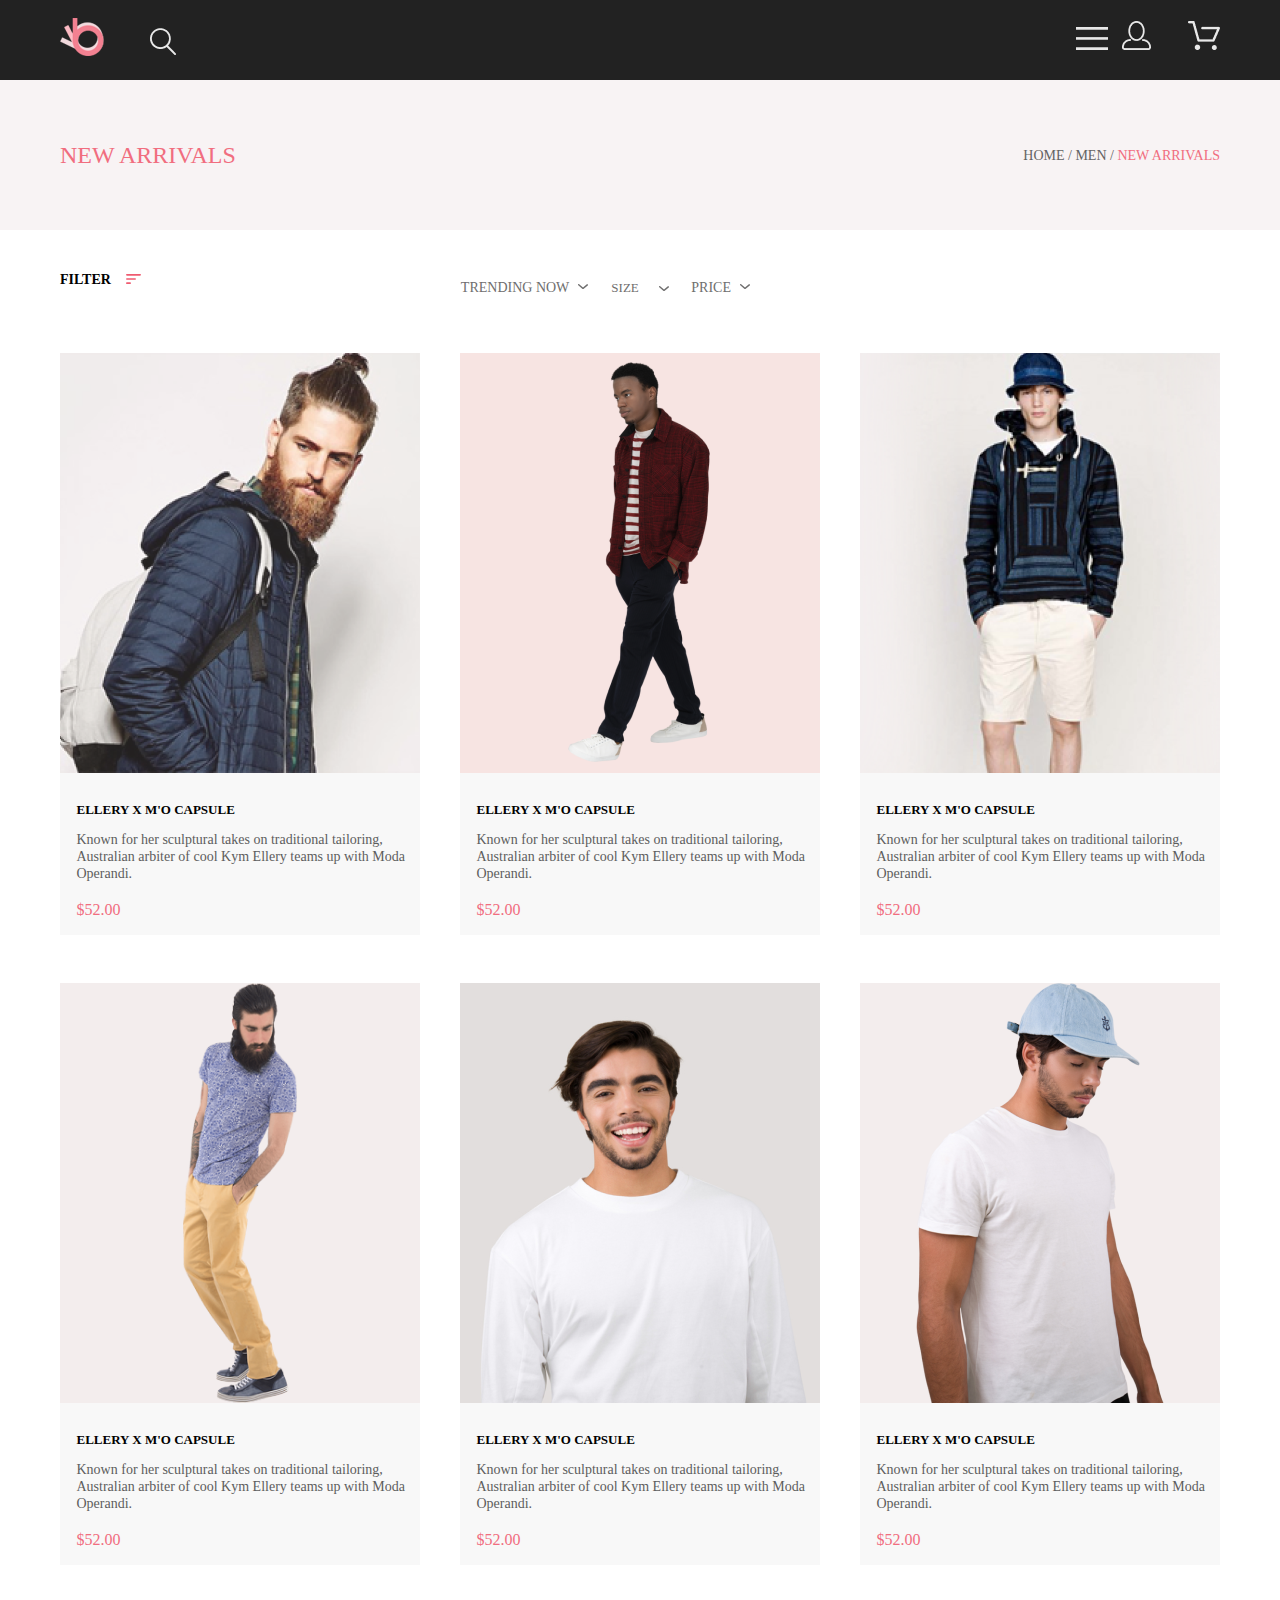
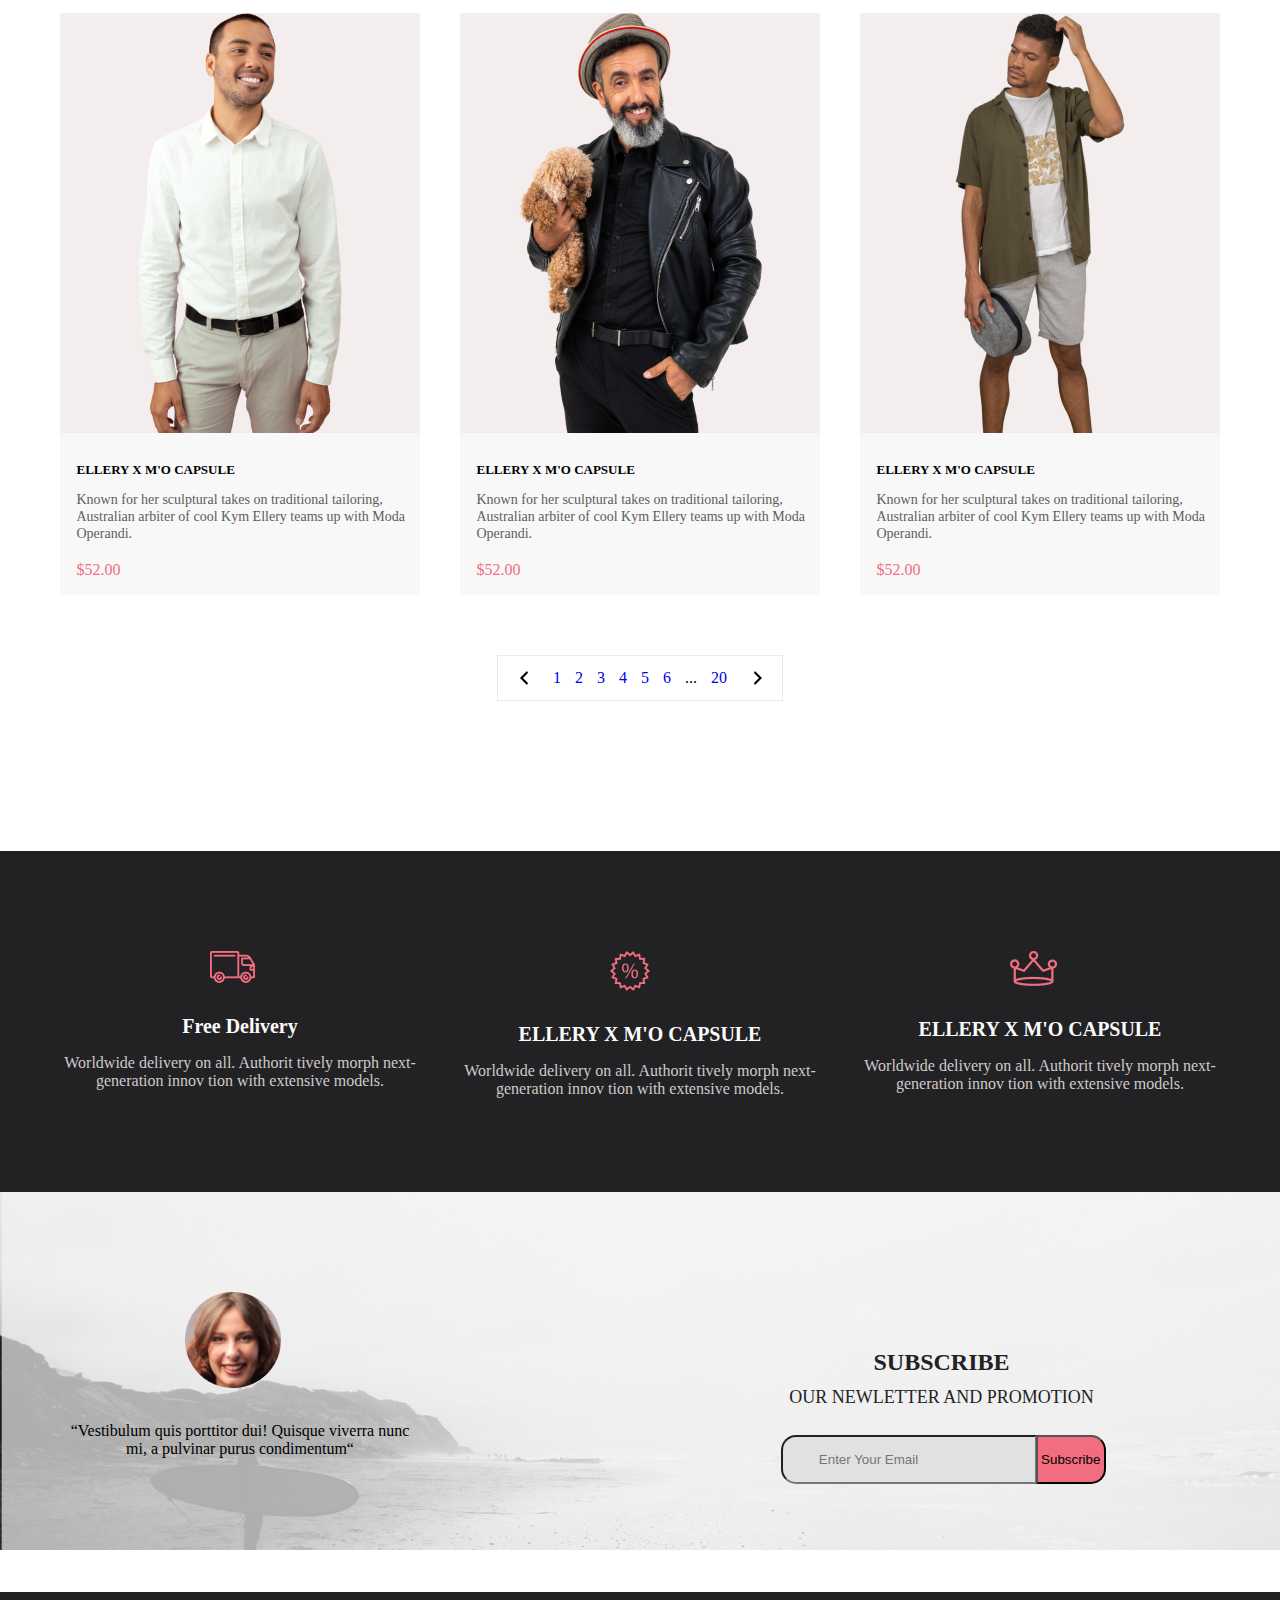
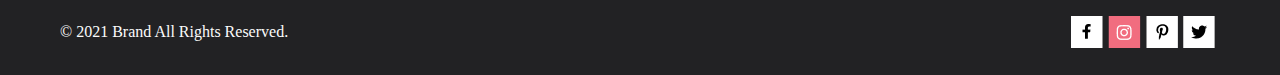
<file: catalog.html>
<!DOCTYPE html>
<html lang="en">

<head>
    <meta charset="UTF-8">
    <meta http-equiv="X-UA-Compatible" content="IE=edge">
    <meta name="viewport" content="width=device-width, initial-scale=1.0">
    <link rel="stylesheet" href="style.css">
    <title>Document</title>
</head>

<body>
    <header class="header">
        <div class="container header__flex">
            <div class="header__one">
                <a class="header__logo" href="#">
                    <img src="img/logo.png" alt="logo">
                </a>
                <img src="img/poisk.png" alt="logo">
            </div>
            <div class="header__two">
                <div class="header center">
                    <input class="burg" type="checkbox" id="burger">
                    <label class="header__menu" for="burger"><img class="header__item" src="img/delenia.png" alt="logo">
                    </label>
                    <nav class="header__nav nav">
                        <div class="nav__wrap">
                            <label class="nav__close" for="burger">X</label>
                            <h2 class="nav__title">MENU</h2>
                            <h3 class="nav__heading">MAN</h3>
                            <ul class="nav__list">
                                <li class="nav__item">
                                    <a href="#" class="nav__link">Accessories</a>
                                </li>
                                <li class="nav__item">
                                    <a href="#" class="nav__link">Bags</a>
                                </li>
                                <li class="nav__item">
                                    <a href="#" class="nav__link">Denim</a>
                                </li>
                                <li class="nav__item">
                                    <a href="#" class="nav__link">T-Shirts</a>
                                </li>
                            </ul>

                            <h3 class="nav__heading">WOMAN</h3>
                            <ul class="nav__list">
                                <li class="nav__item">
                                    <a href="#" class="nav__link">Accessories</a>
                                </li>
                                <li class="nav__item">
                                    <a href="#" class="nav__link">Jackets & Coats</a>
                                </li>
                                <li class="nav__item">
                                    <a href="#" class="nav__link">Polos</a>
                                </li>
                                <li class="nav__item">
                                    <a href="#" class="nav__link">T-Shirts</a>
                                </li>
                                <li class="nav__item">
                                    <a href="#" class="nav__link">Shirts</a>
                                </li>
                            </ul>

                            <h3 class="nav__heading">KIDS</h3>
                            <ul class="nav__list">
                                <li class="nav__item">
                                    <a href="#" class="nav__link">Accessories</a>
                                </li>
                                <li class="nav__item">
                                    <a href="#" class="nav__link">Jackets & Coats</a>
                                </li>
                                <li class="nav__item">
                                    <a href="#" class="nav__link">Polos</a>
                                </li>
                                <li class="nav__item">
                                    <a href="#" class="nav__link">T-Shirts</a>
                                </li>
                                <li class="nav__item">
                                    <a href="#" class="nav__link">Shirts</a>
                                </li>
                                <li class="nav__item">
                                    <a href="#" class="nav__link">Bags</a>
                                </li>

                            </ul>
                        </div>
                    </nav>
                    <img class="header__item" src="img/ikonka.png" alt="logo">
                    <img class="header__item" src="img/korzina.png" alt="logo">
                </div>
            </div>
        </div>
    </header>

    <article class="intro__catalog__product">
        <div class="container catalog__wrap">
            <div class="catalog__item__first">
                <p><SPAN class="catalog__item__decor">NEW ARRIVALS </SPAN></p>

            </div>
            <div class="catalog__item__second">
                <p>HOME / MEN / <SPAN class="catalog__item__decor__two">NEW ARRIVALS</SPAN></p>

            </div>
        </div>
    </article>
    <main>
        <div class="patr__filter">
            <div class="container menu__wrap">
                <div class="item__menu__first">
                    <div class="FILTER">
                        <input type="checkbox" id="switch-filter">
                        <label class="filter-btn" for="switch-filter">
                            <span class="filt">filter</span>
                            <svg class="filt__svg" width="15" height="10" viewBox="0 0 15 10" fill="none"
                                xmlns="http://www.w3.org/2000/svg">
                                <path
                                    d="M0.833333 10H4.16667C4.625 10 5 9.625 5 9.16667C5 8.70833 4.625 8.33333 4.16667 8.33333H0.833333C0.375 8.33333 0 8.70833 0 9.16667C0 9.625 0.375 10 0.833333 10ZM0 0.833333C0 1.29167 0.375 1.66667 0.833333 1.66667H14.1667C14.625 1.66667 15 1.29167 15 0.833333C15 0.375 14.625 0 14.1667 0H0.833333C0.375 0 0 0.375 0 0.833333ZM0.833333 5.83333H9.16667C9.625 5.83333 10 5.45833 10 5C10 4.54167 9.625 4.16667 9.16667 4.16667H0.833333C0.375 4.16667 0 4.54167 0 5C0 5.45833 0.375 5.83333 0.833333 5.83333Z"
                                    fill="#EF5B70" />
                            </svg>
                        </label>

                        <ul class="filter-list">
                            <li class="filter-list-item">
                                <a href="#">category</a>
                            </li>
                            <ul class="filter-sublist">
                                <li class="filter-sublist-item">
                                    <a href="#">Accessories</a>
                                </li>
                                <li class="filter-sublist-item">
                                    <a href="#">Bags</a>
                                </li>
                                <li class="filter-sublist-item">
                                    <a href="#">Denim</a>
                                </li>
                                <li class="filter-sublist-item">
                                    <a href="#">Hoodies &amp;&nbsp;Sweatshirts</a>
                                </li>
                                <li class="filter-sublist-item">
                                    <a href="#">Jackets &amp;&nbsp;Coats</a>
                                </li>
                                <li class="filter-sublist-item">
                                    <a href="#">Polos</a>
                                </li>
                                <li class="filter-sublist-item">
                                    <a href="#">Shirts</a>
                                </li>
                                <li class="filter-sublist-item">
                                    <a href="#">Shoes</a>
                                </li>
                                <li class="filter-sublist-item">
                                    <a href="#">Sweaters &amp;&nbsp;Knits</a>
                                </li>
                                <li class="filter-sublist-item">
                                    <a href="#">T-Shirts</a>
                                </li>
                                <li class="filter-sublist-item">
                                    <a href="#">Tanks</a>
                                </li>
                            </ul>
                            <li class="filter-list-item">
                                <a href="#">brand</a>
                            </li>
                            <li class="filter-list-item">
                                <a href="#">designer</a>
                            </li>
                        </ul>

                    </div>
                    <div class="item__menu__second">
                        <div class="product__menu__item">
                            <p class="product__menu__item__text">TRENDING NOW</p>
                            <svg class="product__strelka__first" width="11" height="6" viewBox="0 0 11 6" fill="none"
                                xmlns="http://www.w3.org/2000/svg">
                                <path
                                    d="M5.00214 5.10354C4.83521 5.10387 4.67343 5.04524 4.54488 4.93783L0.258102 1.33528C0.112196 1.21299 0.0204417 1.03725 0.00302325 0.846724C-0.0143952 0.656203 0.0439493 0.466507 0.165221 0.319367C0.286493 0.172227 0.460759 0.0796967 0.649682 0.0621309C0.838605 0.0445651 1.02671 0.103403 1.17262 0.225701L5.00214 3.45358L8.83167 0.340983C8.90475 0.281133 8.98884 0.236439 9.0791 0.209469C9.16937 0.182499 9.26403 0.173785 9.35764 0.183829C9.45126 0.193872 9.54198 0.222474 9.6246 0.267991C9.70722 0.313508 9.7801 0.375043 9.83906 0.449059C9.90449 0.523142 9.95405 0.610055 9.98462 0.70435C10.0152 0.798646 10.0261 0.898293 10.0167 0.997048C10.0073 1.0958 9.97784 1.19154 9.93005 1.27826C9.88227 1.36497 9.81724 1.44081 9.73904 1.501L5.45225 4.98106C5.32002 5.07149 5.16154 5.11462 5.00214 5.10354V5.10354Z"
                                    fill="#6F6E6E" />
                            </svg>
                        </div>
                        <div class="product__menu__item">
                            <div class="telosize">
                                <form class="list-size">
                                    <input type="checkbox" id="switch">
                                    <label class="list-size-btn-title" for="switch">
                                        <span class="size">SIZE</span>
                                        <svg class="product__strelka__second" width="11" height="6" viewBox="0 0 11 6"
                                            fill="none" xmlns="http://www.w3.org/2000/svg">
                                            <path
                                                d="M5.00214 5.10354C4.83521 5.10387 4.67343 5.04524 4.54488 4.93783L0.258102 1.33528C0.112196 1.21299 0.0204417 1.03725 0.00302325 0.846724C-0.0143952 0.656203 0.0439493 0.466507 0.165221 0.319367C0.286493 0.172227 0.460759 0.0796967 0.649682 0.0621309C0.838605 0.0445651 1.02671 0.103403 1.17262 0.225701L5.00214 3.45358L8.83167 0.340983C8.90475 0.281133 8.98884 0.236439 9.0791 0.209469C9.16937 0.182499 9.26403 0.173785 9.35764 0.183829C9.45126 0.193872 9.54198 0.222474 9.6246 0.267991C9.70722 0.313508 9.7801 0.375043 9.83906 0.449059C9.90449 0.523142 9.95405 0.610055 9.98462 0.70435C10.0152 0.798646 10.0261 0.898293 10.0167 0.997048C10.0073 1.0958 9.97784 1.19154 9.93005 1.27826C9.88227 1.36497 9.81724 1.44081 9.73904 1.501L5.45225 4.98106C5.32002 5.07149 5.16154 5.11462 5.00214 5.10354V5.10354Z"
                                                fill="#6F6E6E" />
                                        </svg>
                                    </label>
                                    <div class="list-size-wrp">
                                        <input class="list-size-item" id="select-xsmall" type="checkbox" value="xsmall"
                                            name="selectName">
                                        <label class="list-size-item-title" for="select-xsmall">xs</label>

                                        <input class="list-size-item" id="select-small" type="checkbox" value="small"
                                            name="selectName">
                                        <label class="list-size-item-title" for="select-small">s</label>

                                        <input class="list-size-item" id="select-medium" type="checkbox" value="medium"
                                            name="selectName">
                                        <label class="list-size-item-title" for="select-medium">m</label>

                                        <input class="list-size-item" id="select-large" type="checkbox" value="large"
                                            name="selectName">
                                        <label class="list-size-item-title" for="select-large">l</label>
                                    </div>
                                </form>
                            </div>
                        </div>
                        <div class="product__menu__item">
                            <p class="product__menu__item__text">PRICE</p>
                            <svg class="product__strelka__thrid" width="11" height="6" viewBox="0 0 11 6" fill="none"
                                xmlns="http://www.w3.org/2000/svg">
                                <path
                                    d="M5.00214 5.10354C4.83521 5.10387 4.67343 5.04524 4.54488 4.93783L0.258102 1.33528C0.112196 1.21299 0.0204417 1.03725 0.00302325 0.846724C-0.0143952 0.656203 0.0439493 0.466507 0.165221 0.319367C0.286493 0.172227 0.460759 0.0796967 0.649682 0.0621309C0.838605 0.0445651 1.02671 0.103403 1.17262 0.225701L5.00214 3.45358L8.83167 0.340983C8.90475 0.281133 8.98884 0.236439 9.0791 0.209469C9.16937 0.182499 9.26403 0.173785 9.35764 0.183829C9.45126 0.193872 9.54198 0.222474 9.6246 0.267991C9.70722 0.313508 9.7801 0.375043 9.83906 0.449059C9.90449 0.523142 9.95405 0.610055 9.98462 0.70435C10.0152 0.798646 10.0261 0.898293 10.0167 0.997048C10.0073 1.0958 9.97784 1.19154 9.93005 1.27826C9.88227 1.36497 9.81724 1.44081 9.73904 1.501L5.45225 4.98106C5.32002 5.07149 5.16154 5.11462 5.00214 5.10354V5.10354Z"
                                    fill="#6F6E6E" />
                            </svg>
                        </div>
                    </div>
                </div>
            </div>
            <div class="content__catalog">
                <div class="container content">
                    <div class="content__wrap">
                        <div class="content__item__catalog">
                            <div class="content__imgas"><img src="img/1kard.png" alt="photo"></div>
                            <div class="content__alltext">
                                <h1 class="content__zagolovok">ELLERY X M'O CAPSULE</h1>
                                <p class="content__text">Known for her sculptural takes on traditional tailoring,
                                    Australian
                                    arbiter of cool Kym Ellery teams up with Moda Operandi.</p>
                                <div class="content_price">$52.00</div>
                            </div>
                        </div>
                        <div class="content__item__catalog">
                            <div class="content__imgas"><img src="img/7kard.png" alt="photo"></div>
                            <div class="content__alltext">
                                <h1 class="content__zagolovok">ELLERY X M'O CAPSULE</h1>
                                <p class="content__text">Known for her sculptural takes on traditional tailoring,
                                    Australian
                                    arbiter of cool Kym Ellery teams up with Moda Operandi.</p>
                                <div class="content_price">$52.00</div>
                            </div>
                        </div>
                        <div class="content__item__catalog">
                            <div class="content__imgas"><img src="img/3kard.png" alt="photo"></div>
                            <div class="content__alltext">
                                <h1 class="content__zagolovok">ELLERY X M'O CAPSULE</h1>
                                <p class="content__text">Known for her sculptural takes on traditional tailoring,
                                    Australian
                                    arbiter of cool Kym Ellery teams up with Moda Operandi.</p>
                                <div class="content_price">$52.00</div>
                            </div>
                        </div>
                        <div class="content__item__catalog">
                            <div class="content__imgas"><img src="img/4kard.png" alt="photo"></div>
                            <div class="content__alltext">
                                <h1 class="content__zagolovok">ELLERY X M'O CAPSULE</h1>
                                <p class="content__text">Known for her sculptural takes on traditional tailoring,
                                    Australian
                                    arbiter of cool Kym Ellery teams up with Moda Operandi.</p>
                                <div class="content_price">$52.00</div>
                            </div>
                        </div>
                        <div class="content__item__catalog">
                            <div class="content__imgas"><img src="img/8kard.png" alt="photo"></div>
                            <div class="content__alltext">
                                <h1 class="content__zagolovok">ELLERY X M'O CAPSULE</h1>
                                <p class="content__text">Known for her sculptural takes on traditional tailoring,
                                    Australian
                                    arbiter of cool Kym Ellery teams up with Moda Operandi.</p>
                                <div class="content_price">$52.00</div>
                            </div>
                        </div>
                        <div class="content__item__catalog">
                            <div class="content__imgas"><img src="img/9kard.png" alt="photo"></div>
                            <div class="content__alltext">
                                <h1 class="content__zagolovok">ELLERY X M'O CAPSULE</h1>
                                <p class="content__text">Known for her sculptural takes on traditional tailoring,
                                    Australian
                                    arbiter of cool Kym Ellery teams up with Moda Operandi.</p>
                                <div class="content_price">$52.00</div>
                            </div>
                        </div>
                        <div class="content__item__catalog">
                            <div class="content__imgas"><img src="img/10kard.png" alt="photo"></div>
                            <div class="content__alltext">
                                <h1 class="content__zagolovok">ELLERY X M'O CAPSULE</h1>
                                <p class="content__text">Known for her sculptural takes on traditional tailoring,
                                    Australian
                                    arbiter of cool Kym Ellery teams up with Moda Operandi.</p>
                                <div class="content_price">$52.00</div>
                            </div>
                        </div>
                        <div class="content__item__catalog">
                            <div class="content__imgas"><img src="img/11kard.png" alt="photo"></div>
                            <div class="content__alltext">
                                <h1 class="content__zagolovok">ELLERY X M'O CAPSULE</h1>
                                <p class="content__text">Known for her sculptural takes on traditional tailoring,
                                    Australian
                                    arbiter of cool Kym Ellery teams up with Moda Operandi.</p>
                                <div class="content_price">$52.00</div>
                            </div>
                        </div>
                        <div class="content__item__catalog">
                            <div class="content__imgas"><img src="img/12kard.png" alt="photo"></div>
                            <div class="content__alltext">
                                <h1 class="content__zagolovok">ELLERY X M'O CAPSULE</h1>
                                <p class="content__text">Known for her sculptural takes on traditional tailoring,
                                    Australian
                                    arbiter of cool Kym Ellery teams up with Moda Operandi.</p>
                                <div class="content_price">$52.00</div>
                            </div>
                        </div>
                    </div>
                </div>
            </div>
            <div class="content__karusel">
                <svg width="9" height="14" viewBox="0 0 9 14" fill="none" xmlns="http://www.w3.org/2000/svg">
                    <path d="M8.99512 2L3.99512 7L8.99512 12L7.99512 14L0.995117 7L7.99512 0L8.99512 2Z" fill="black" />
                </svg>
                <div class="karusel__spisok">
                    <ul>
                        <li>
                            <a href="#">
                                1
                            </a>
                        </li>
                        <li>
                            <a href="#">
                                2
                            </a>
                        </li>
                        <li>
                            <a href="#">
                                3
                            </a>
                        </li>
                        <li>
                            <a href="#">
                                4
                            </a>
                        </li>
                        <li>
                            <a href="#">
                                5
                            </a>
                        </li>
                        <li>
                            <a href="#">
                                6
                            </a>
                        </li>
                        <li>...</li>
                        <li>
                            <a href="#">
                                20
                            </a>
                        </li>
                    </ul>
                </div>
                <svg width="9" height="14" viewBox="0 0 9 14" fill="none" xmlns="http://www.w3.org/2000/svg">
                    <path d="M0.994995 12L5.995 7L0.994995 2L1.995 0L8.995 7L1.995 14L0.994995 12Z" fill="black" />
                </svg>

            </div>
            <div class="line__under__karusel">
                <div class="container linen">
                    <div class="line__wrap">
                        <div class="line__item">
                            <div class="line__img"><img src="img/1line.png" alt="photo"></div>
                            <div class="line__alltext">
                                <h1 class="line__zagolovok">Free Delivery</h1>
                                <p class="line__text">Worldwide delivery on all. Authorit tively morph
                                    next-generation
                                    innov
                                    tion with extensive models.</p>
                            </div>
                        </div>
                        <div class="line__item">
                            <div class="line__img"><img src="img/2line.png" alt="photo"></div>
                            <div class="line__alltext">
                                <h1 class="line__zagolovok">ELLERY X M'O CAPSULE</h1>
                                <p class="line__text">Worldwide delivery on all. Authorit tively morph
                                    next-generation
                                    innov
                                    tion with extensive models.</p>
                            </div>
                        </div>
                        <div class="line__item">
                            <div class="line__img"><img src="img/3line.png" alt="photo"></div>
                            <div class="line__alltext">
                                <h1 class="line__zagolovok">ELLERY X M'O CAPSULE</h1>
                                <p class="line__text">Worldwide delivery on all. Authorit tively morph
                                    next-generation
                                    innov
                                    tion with extensive models.</p>
                            </div>
                        </div>
                    </div>
                </div>
            </div>
        </div>
    </main>
    <footer>
        <div class="underline">
            <div class="container underlinen">
                <div class="underline__wrap">
                    <div class="underline__item1">
                        <div class="underline__img"><img src="img/underlineface.png" alt="photo"></div>
                        <p class="underline__text">“Vestibulum quis porttitor dui! Quisque viverra nunc mi, a
                            pulvinar
                            purus
                            condimentum“</p>
                    </div>
                    <div class="underline__item2">
                        <div class="underline__alltext">
                            <h1 class="underline__zagolovok">SUBSCRIBE</h1>
                            <p class="underline__text"><span class="txt"> OUR NEWLETTER AND PROMOTION</span></p>
                        </div>
                        <div class="wrapper">
                            <input class="but" placeholder="Enter Your Email" />
                            <button class="sumb">Subscribe</button>
                        </div>
                    </div>
                </div>
            </div>
        </div>
        <div class="linia">
            <div class="container linian">
                <div class="linian__wrap">
                    <div class="linia__item1">
                        <p class="prava">© 2021 Brand All Rights Reserved.</p>
                    </div>
                    <div class="linia__item2">
                        <div class="linen__img"><img src="img/footer1.png" alt="photo"></div>
                        <div class="linen__img"><img src="img/footer2red.png" alt="photo"></div>
                        <div class="linen__img"><img src="img/footer3.png" alt="photo"></div>
                        <div class="linen__img"><img src="img/footer4.png" alt="photo"></div>
                    </div>
                </div>
            </div>
        </div>
    </footer>
</body>

</html>
</file>
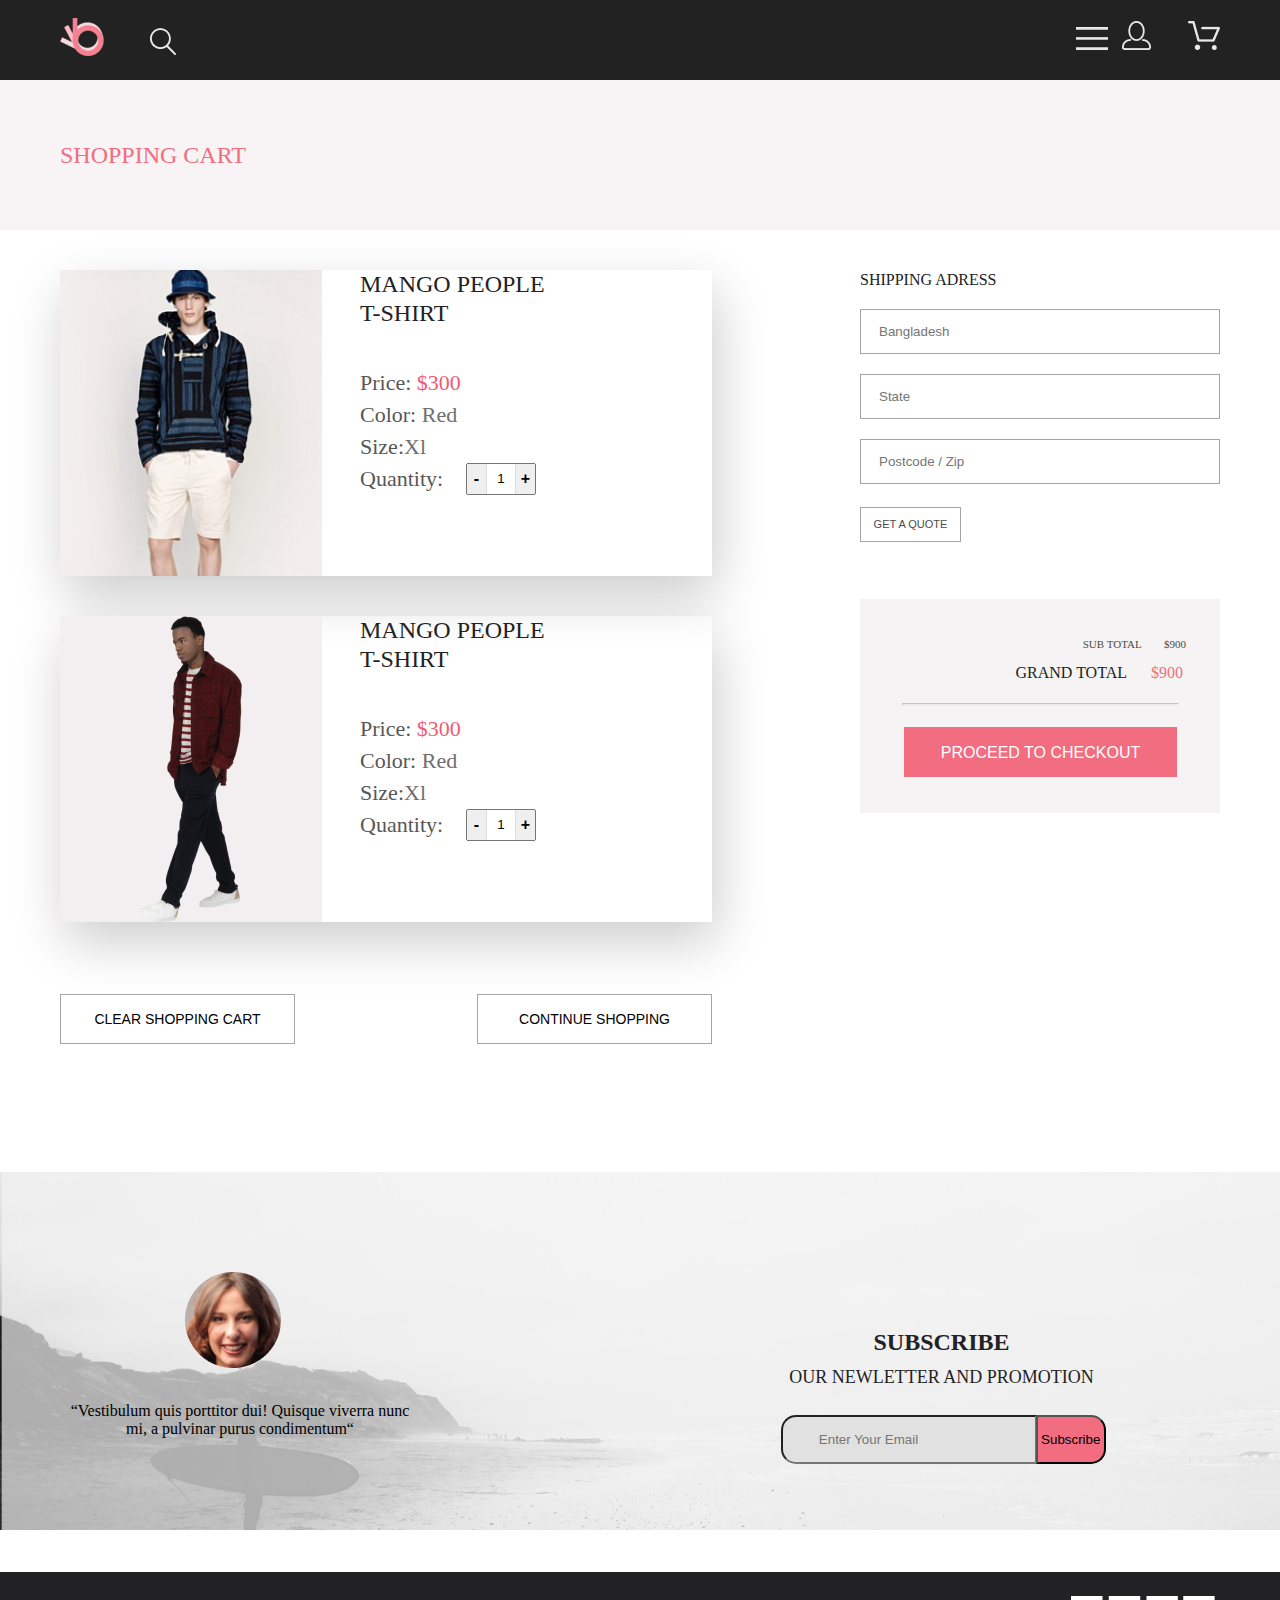
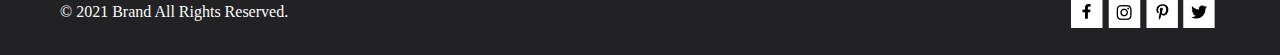
<file: kart.html>
<!DOCTYPE html>
<html lang="en">

<head>
    <meta charset="UTF-8">
    <meta http-equiv="X-UA-Compatible" content="IE=edge">
    <meta name="viewport" content="width=device-width, initial-scale=1.0">
    <link rel="stylesheet" href="style.css">
    <title>Document</title>
</head>

<body>
    <header class="header">
        <div class="container header__flex">
            <div class="header__one">
                <a class="header__logo" href="#">
                    <img src="img/logo.png" alt="logo">
                </a>
                <img src="img/poisk.png" alt="logo">
            </div>
            <div class="header__two">

                <div class="header center">
                    <input class="burg" type="checkbox" id="burger">
                    <label class="header__menu" for="burger"><img class="header__item" src="img/delenia.png" alt="logo">
                    </label>
                    <nav class="header__nav nav">
                        <div class="nav__wrap">
                            <label class="nav__close" for="burger">X</label>
                            <h2 class="nav__title">MENU</h2>
                            <h3 class="nav__heading">MAN</h3>
                            <ul class="nav__list">
                                <li class="nav__item">
                                    <a href="#" class="nav__link">Accessories</a>
                                </li>
                                <li class="nav__item">
                                    <a href="#" class="nav__link">Bags</a>
                                </li>
                                <li class="nav__item">
                                    <a href="#" class="nav__link">Denim</a>
                                </li>
                                <li class="nav__item">
                                    <a href="#" class="nav__link">T-Shirts</a>
                                </li>
                            </ul>

                            <h3 class="nav__heading">WOMAN</h3>
                            <ul class="nav__list">
                                <li class="nav__item">
                                    <a href="#" class="nav__link">Accessories</a>
                                </li>
                                <li class="nav__item">
                                    <a href="#" class="nav__link">Jackets & Coats</a>
                                </li>
                                <li class="nav__item">
                                    <a href="#" class="nav__link">Polos</a>
                                </li>
                                <li class="nav__item">
                                    <a href="#" class="nav__link">T-Shirts</a>
                                </li>
                                <li class="nav__item">
                                    <a href="#" class="nav__link">Shirts</a>
                                </li>
                            </ul>

                            <h3 class="nav__heading">KIDS</h3>
                            <ul class="nav__list">
                                <li class="nav__item">
                                    <a href="#" class="nav__link">Accessories</a>
                                </li>
                                <li class="nav__item">
                                    <a href="#" class="nav__link">Jackets & Coats</a>
                                </li>
                                <li class="nav__item">
                                    <a href="#" class="nav__link">Polos</a>
                                </li>
                                <li class="nav__item">
                                    <a href="#" class="nav__link">T-Shirts</a>
                                </li>
                                <li class="nav__item">
                                    <a href="#" class="nav__link">Shirts</a>
                                </li>
                                <li class="nav__item">
                                    <a href="#" class="nav__link">Bags</a>
                                </li>

                            </ul>
                        </div>
                    </nav>
                    <img class="header__item" src="img/ikonka.png" alt="logo">
                    <img class="header__item" src="img/korzina.png" alt="logo">
                </div>
            </div>
        </div>
    </header>
    <article class="intro__catalog__product">
        <div class="container catalog__wrap">
            <div class="catalog__item__first">
                <p><SPAN class="catalog__item__decor">SHOPPING CART</SPAN></p>

            </div>
            <div class="catalog__item__second">
            </div>
        </div>
    </article>
    <main>
        <div class="info">
            <div class="container info__wrap">
                <div class="info__cart">
                    <div class="info__kard__item first">
                        <div class="info__kard__item__alltext">
                            <p class="info__kard__item__zagolovok">MANGO PEOPLE T-SHIRT</p>
                            <p class="info__kard__item__price">Price: <span
                                    class="info__kard__item__price__decor">$300</span> </p>
                            <p class="info__kard__item__color">Color: <span
                                    class="info__kard__item__color__decor">Red</span> </p>
                            <p class="info__kard__item__Size">Size:<span class="info__kard__item__Size__decor">Xl</span>
                            </p>
                            <div class="quality">
                                <p class="info__kard__item__Quantity">Quantity:
                                </p>
                                <div class="number">
                                    <button class="number-minus" type="button"
                                        onclick="this.nextElementSibling.stepDown(); this.nextElementSibling.onchange();">-</button>
                                    <input type="number" min="0" value="1" readonly>
                                    <button class="number-plus" type="button"
                                        onclick="this.previousElementSibling.stepUp(); this.previousElementSibling.onchange();">+</button>
                                </div>
                            </div>
                        </div>
                    </div>
                    <div class="info__kard__item second">
                        <div class="info__kard__item__alltext">
                            <p class="info__kard__item__zagolovok">MANGO PEOPLE T-SHIRT</p>
                            <p class="info__kard__item__price">Price: <span
                                    class="info__kard__item__price__decor">$300</span> </p>
                            <p class="info__kard__item__color">Color: <span
                                    class="info__kard__item__color__decor">Red</span> </p>
                            <p class="info__kard__item__Size">Size:<span class="info__kard__item__Size__decor">Xl</span>
                            </p>
                            <div class="quality">
                                <p class="info__kard__item__Quantity">Quantity:
                                </p>
                                <div class="number">
                                    <button class="number-minus" type="button"
                                        onclick="this.nextElementSibling.stepDown(); this.nextElementSibling.onchange();">-</button>
                                    <input type="number" min="0" value="1" readonly>
                                    <button class="number-plus" type="button"
                                        onclick="this.previousElementSibling.stepUp(); this.previousElementSibling.onchange();">+</button>
                                </div>
                            </div>
                        </div>
                    </div>
                    <div class="info__kard__item__wrap">
                        <button class="info__kart__btn">
                            CLEAR SHOPPING CART
                        </button>
                        <button class="info__kart__btn">
                            CONTINUE SHOPPING
                        </button>
                    </div>
                </div>
                <div class="intro__form">
                    <div class="intro__form__item ">
                        <p class="intro__form__item__text">SHIPPING ADRESS</p>
                        <form>
                            <input class="intro__form__item__forms country" placeholder="Bangladesh" />
                            <input class="intro__form__item__forms state" placeholder="State" />
                            <input class="intro__form__item__forms code" placeholder="Postcode / Zip" />
                            <button class="intro__form__item__forms__btn">
                                GET A QUOTE
                            </button>
                        </form>
                    </div>
                    <div class="intro__form__item second">
                        <p class="second__text__price">SUB TOTAL <span class="second__text__price__decor"> $900</span>
                        </p>
                        <p class="second__text__price__second">GRAND TOTAL<span
                                class="second__text__price__second__decor"> $900</span>
                        </p>
                        <hr class="second__text__price__line">
                        <button class="second__btn">
                            PROCEED TO CHECKOUT
                        </button>
                    </div>
                </div>
            </div>
        </div>
    </main>
    <footer>
        <div class="underline">
            <div class="container underlinen">
                <div class="underline__wrap">
                    <div class="underline__item1">
                        <div class="underline__img"><img src="img/underlineface.png" alt="photo"></div>
                        <p class="underline__text">“Vestibulum quis porttitor dui! Quisque viverra nunc mi, a pulvinar
                            purus
                            condimentum“</p>
                    </div>
                    <div class="underline__item2">
                        <div class="underline__alltext">
                            <h1 class="underline__zagolovok">SUBSCRIBE</h1>
                            <p class="underline__text"><span class="txt"> OUR NEWLETTER AND PROMOTION</span></p>
                        </div>
                        <div class="wrapper">
                            <input class="but" placeholder="Enter Your Email" />
                            <button class="sumb">Subscribe</button>
                        </div>
                    </div>
                </div>
            </div>
        </div>
        <div class="linia">
            <div class="container linian">
                <div class="linian__wrap">
                    <div class="linia__item1">
                        <p class="prava">© 2021 Brand All Rights Reserved.</p>
                    </div>
                    <div class="linia__item2">
                        <div class="linen__img"><img src="img/footer1.png" alt="photo"></div>
                        <div class="linen__img"><img src="img/footer2.png" alt="photo"></div>
                        <div class="linen__img"><img src="img/footer3.png" alt="photo"></div>
                        <div class="linen__img"><img src="img/footer4.png" alt="photo"></div>
                    </div>
                </div>
            </div>
        </div>
    </footer>
</body>

</html>
</file>
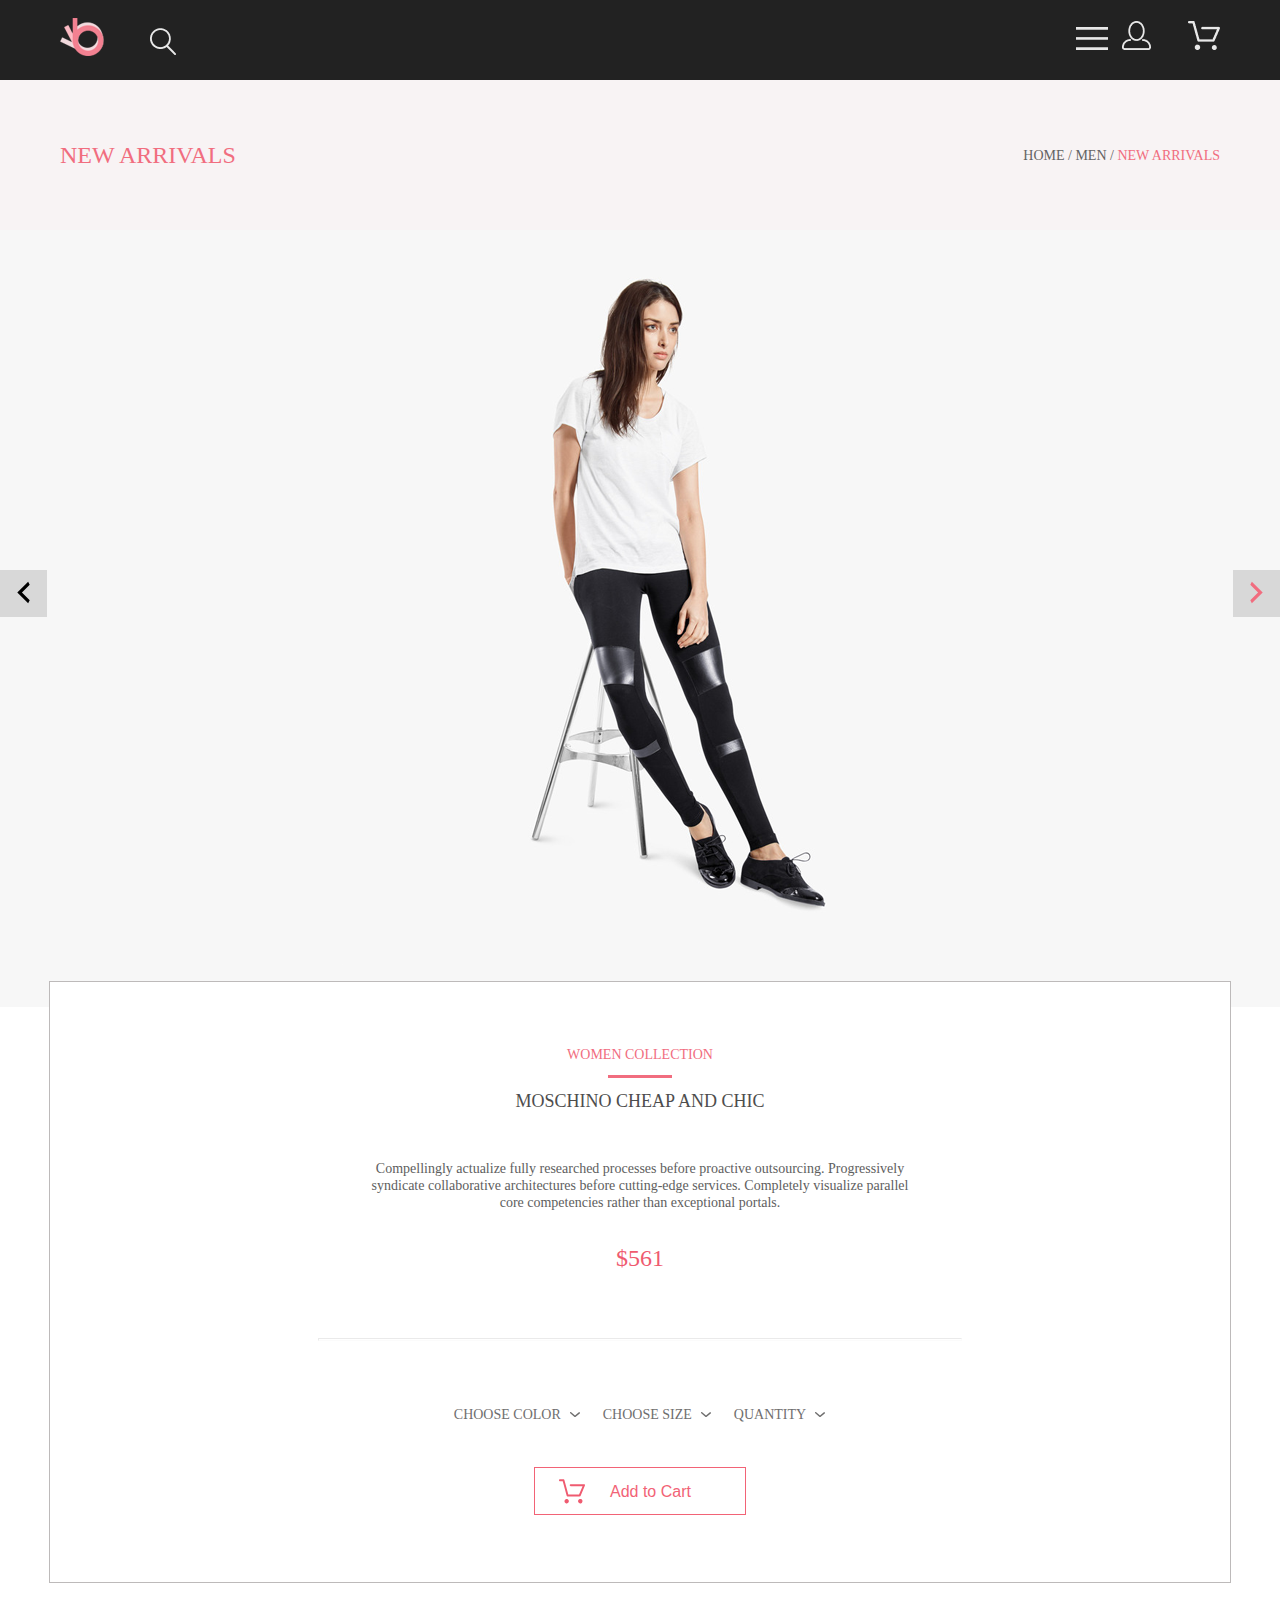
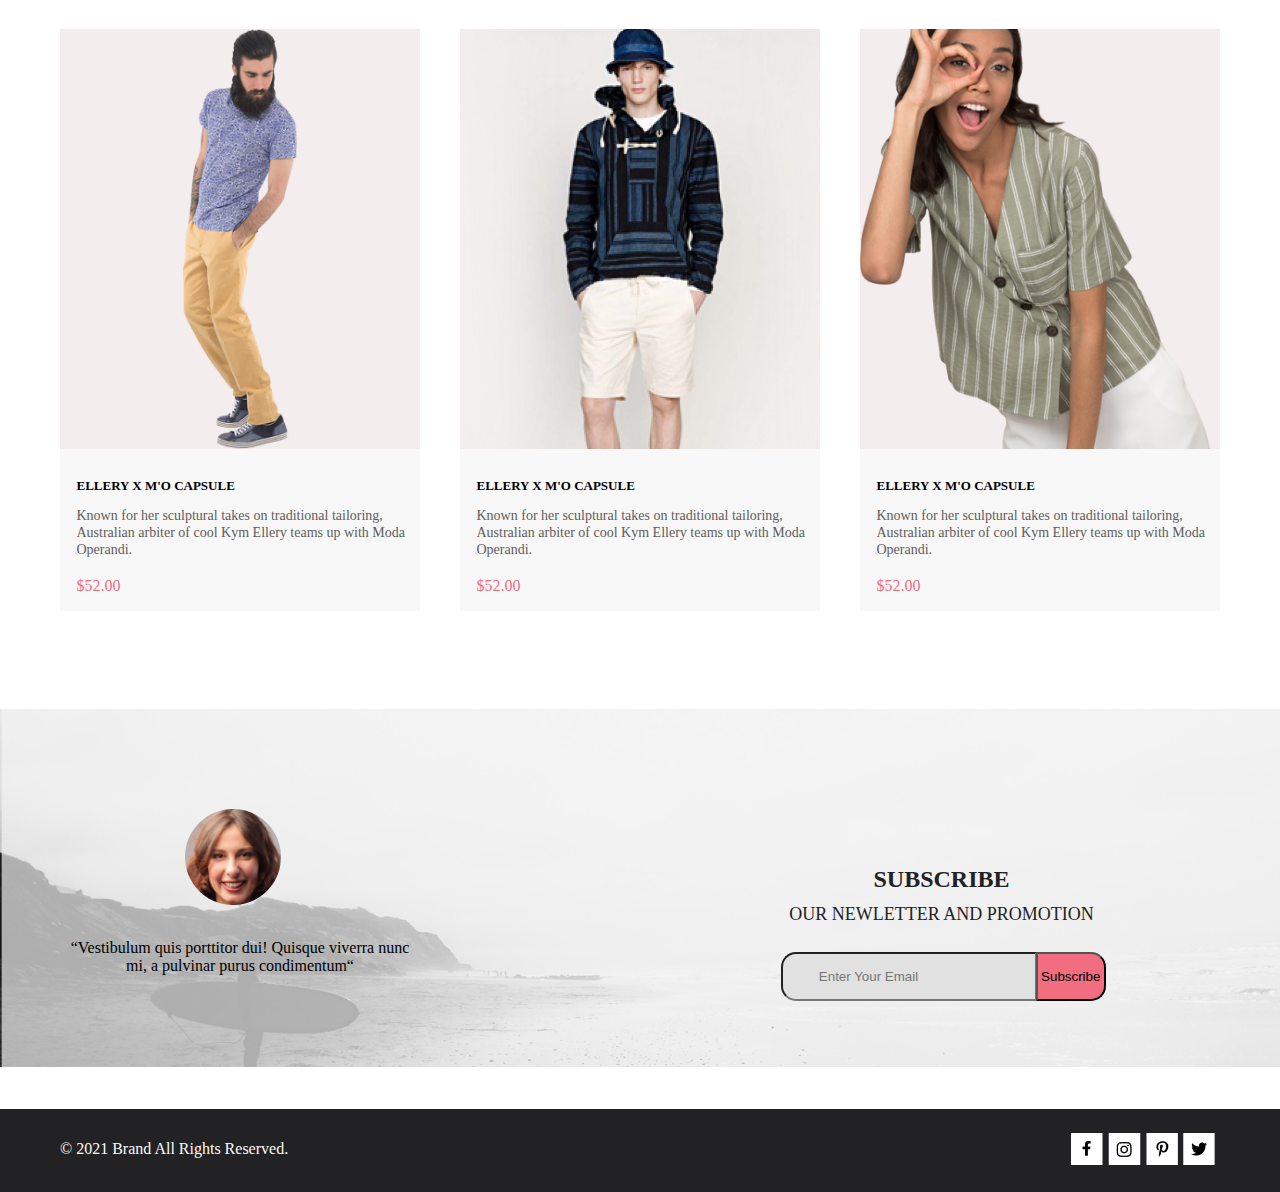
<file: product.html>
<!DOCTYPE html>
<html lang="en">

<head>
    <meta charset="UTF-8">
    <meta http-equiv="X-UA-Compatible" content="IE=edge">
    <meta name="viewport" content="width=device-width, initial-scale=1.0">
    <link rel="stylesheet" href="style.css">
    <title>Document</title>
</head>

<body>
    <header class="header">
        <div class="container header__flex">
            <div class="header__one">
                <a class="header__logo" href="#">
                    <img src="img/logo.png" alt="logo">
                </a>
                <img src="img/poisk.png" alt="logo">
            </div>
            <div class="header__two">

                <div class="header center">
                    <input class="burg" type="checkbox" id="burger">
                    <label class="header__menu" for="burger"><img class="header__item" src="img/delenia.png" alt="logo">
                    </label>
                    <nav class="header__nav nav">
                        <div class="nav__wrap">
                            <label class="nav__close" for="burger">X</label>
                            <h2 class="nav__title">MENU</h2>
                            <h3 class="nav__heading">MAN</h3>
                            <ul class="nav__list">
                                <li class="nav__item">
                                    <a href="#" class="nav__link">Accessories</a>
                                </li>
                                <li class="nav__item">
                                    <a href="#" class="nav__link">Bags</a>
                                </li>
                                <li class="nav__item">
                                    <a href="#" class="nav__link">Denim</a>
                                </li>
                                <li class="nav__item">
                                    <a href="#" class="nav__link">T-Shirts</a>
                                </li>
                            </ul>

                            <h3 class="nav__heading">WOMAN</h3>
                            <ul class="nav__list">
                                <li class="nav__item">
                                    <a href="#" class="nav__link">Accessories</a>
                                </li>
                                <li class="nav__item">
                                    <a href="#" class="nav__link">Jackets & Coats</a>
                                </li>
                                <li class="nav__item">
                                    <a href="#" class="nav__link">Polos</a>
                                </li>
                                <li class="nav__item">
                                    <a href="#" class="nav__link">T-Shirts</a>
                                </li>
                                <li class="nav__item">
                                    <a href="#" class="nav__link">Shirts</a>
                                </li>
                            </ul>

                            <h3 class="nav__heading">KIDS</h3>
                            <ul class="nav__list">
                                <li class="nav__item">
                                    <a href="#" class="nav__link">Accessories</a>
                                </li>
                                <li class="nav__item">
                                    <a href="#" class="nav__link">Jackets & Coats</a>
                                </li>
                                <li class="nav__item">
                                    <a href="#" class="nav__link">Polos</a>
                                </li>
                                <li class="nav__item">
                                    <a href="#" class="nav__link">T-Shirts</a>
                                </li>
                                <li class="nav__item">
                                    <a href="#" class="nav__link">Shirts</a>
                                </li>
                                <li class="nav__item">
                                    <a href="#" class="nav__link">Bags</a>
                                </li>

                            </ul>
                        </div>
                    </nav>
                    <img class="header__item" src="img/ikonka.png" alt="logo">
                    <img class="header__item" src="img/korzina.png" alt="logo">
                </div>
            </div>
        </div>
    </header>

    <article class="intro__catalog__product">
        <div class="container catalog__wrap">
            <div class="catalog__item__first">
                <p><SPAN class="catalog__item__decor">NEW ARRIVALS </SPAN></p>

            </div>
            <div class="catalog__item__second">
                <p>HOME / MEN / <SPAN class="catalog__item__decor__two">NEW ARRIVALS</SPAN></p>

            </div>
        </div>
    </article>
    <main>
        <div class="productt">
            <div class="svgproduct">
                <div class="firstsvg"><svg class="leftsvg" width="13" height="23" viewBox="0 0 13 23" fill="none"
                        xmlns="http://www.w3.org/2000/svg">
                        <path
                            d="M12.6998 3.7499L4.9498 11.4999L12.6998 19.2499L11.1498 22.3499L0.299805 11.4999L11.1498 0.649902L12.6998 3.7499Z"
                            fill="black" />
                    </svg>
                </div>
                <div class="secondsvg"><svg class="rightsvg" width="13" height="23" viewBox="0 0 13 23" fill="none"
                        xmlns="http://www.w3.org/2000/svg">
                        <path
                            d="M0.299805 19.2499L8.0498 11.4999L0.299805 3.7499L1.8498 0.649902L12.6998 11.4999L1.8498 22.3499L0.299805 19.2499Z"
                            fill="#F16D7F" />
                    </svg>
                </div>
            </div>
            <div class="container product">
                <div class="item__product">
                    <img class="product__img" src="img/productimg.png" alt="img">
                </div>
            </div>
        </div>
        <div class="collection">
            <div class="container collection__all">
                <div class="item__collection">
                    <p class="first__text">WOMEN COLLECTION</p>
                </div>
                <hr class="line__upcollection">
                <div class="item__collection">
                    <p class="second__text">MOSCHINO CHEAP AND CHIC</p>
                </div>
                <div class="item__collection">
                    <p class="thrid__text">Compellingly actualize fully researched processes before proactive
                        outsourcing.
                        Progressively syndicate collaborative architectures before cutting-edge services. Completely
                        visualize
                        parallel core competencies rather than exceptional portals. </p>
                </div>
                <div class="item__collection">
                    <p class="fourth__text">$561</p>
                </div>
                <hr class="line__downcollection">
                <div class="product__menu">
                    <div class="product__menu__item">
                        <p class="product__menu__item__text">CHOOSE COLOR</p>
                        <svg class="product__strelka__first" width="11" height="6" viewBox="0 0 11 6" fill="none"
                            xmlns="http://www.w3.org/2000/svg">
                            <path
                                d="M5.00214 5.10354C4.83521 5.10387 4.67343 5.04524 4.54488 4.93783L0.258102 1.33528C0.112196 1.21299 0.0204417 1.03725 0.00302325 0.846724C-0.0143952 0.656203 0.0439493 0.466507 0.165221 0.319367C0.286493 0.172227 0.460759 0.0796967 0.649682 0.0621309C0.838605 0.0445651 1.02671 0.103403 1.17262 0.225701L5.00214 3.45358L8.83167 0.340983C8.90475 0.281133 8.98884 0.236439 9.0791 0.209469C9.16937 0.182499 9.26403 0.173785 9.35764 0.183829C9.45126 0.193872 9.54198 0.222474 9.6246 0.267991C9.70722 0.313508 9.7801 0.375043 9.83906 0.449059C9.90449 0.523142 9.95405 0.610055 9.98462 0.70435C10.0152 0.798646 10.0261 0.898293 10.0167 0.997048C10.0073 1.0958 9.97784 1.19154 9.93005 1.27826C9.88227 1.36497 9.81724 1.44081 9.73904 1.501L5.45225 4.98106C5.32002 5.07149 5.16154 5.11462 5.00214 5.10354V5.10354Z"
                                fill="#6F6E6E" />
                        </svg>
                    </div>
                    <div class="product__menu__item">
                        <p class="product__menu__item__text">CHOOSE SIZE </p>
                        <svg class="product__strelka__second" width="11" height="6" viewBox="0 0 11 6" fill="none"
                            xmlns="http://www.w3.org/2000/svg">
                            <path
                                d="M5.00214 5.10354C4.83521 5.10387 4.67343 5.04524 4.54488 4.93783L0.258102 1.33528C0.112196 1.21299 0.0204417 1.03725 0.00302325 0.846724C-0.0143952 0.656203 0.0439493 0.466507 0.165221 0.319367C0.286493 0.172227 0.460759 0.0796967 0.649682 0.0621309C0.838605 0.0445651 1.02671 0.103403 1.17262 0.225701L5.00214 3.45358L8.83167 0.340983C8.90475 0.281133 8.98884 0.236439 9.0791 0.209469C9.16937 0.182499 9.26403 0.173785 9.35764 0.183829C9.45126 0.193872 9.54198 0.222474 9.6246 0.267991C9.70722 0.313508 9.7801 0.375043 9.83906 0.449059C9.90449 0.523142 9.95405 0.610055 9.98462 0.70435C10.0152 0.798646 10.0261 0.898293 10.0167 0.997048C10.0073 1.0958 9.97784 1.19154 9.93005 1.27826C9.88227 1.36497 9.81724 1.44081 9.73904 1.501L5.45225 4.98106C5.32002 5.07149 5.16154 5.11462 5.00214 5.10354V5.10354Z"
                                fill="#6F6E6E" />
                        </svg>
                    </div>
                    <div class="product__menu__item">
                        <p class="product__menu__item__text">QUANTITY</p>
                        <svg class="product__strelka__thrid" width="11" height="6" viewBox="0 0 11 6" fill="none"
                            xmlns="http://www.w3.org/2000/svg">
                            <path
                                d="M5.00214 5.10354C4.83521 5.10387 4.67343 5.04524 4.54488 4.93783L0.258102 1.33528C0.112196 1.21299 0.0204417 1.03725 0.00302325 0.846724C-0.0143952 0.656203 0.0439493 0.466507 0.165221 0.319367C0.286493 0.172227 0.460759 0.0796967 0.649682 0.0621309C0.838605 0.0445651 1.02671 0.103403 1.17262 0.225701L5.00214 3.45358L8.83167 0.340983C8.90475 0.281133 8.98884 0.236439 9.0791 0.209469C9.16937 0.182499 9.26403 0.173785 9.35764 0.183829C9.45126 0.193872 9.54198 0.222474 9.6246 0.267991C9.70722 0.313508 9.7801 0.375043 9.83906 0.449059C9.90449 0.523142 9.95405 0.610055 9.98462 0.70435C10.0152 0.798646 10.0261 0.898293 10.0167 0.997048C10.0073 1.0958 9.97784 1.19154 9.93005 1.27826C9.88227 1.36497 9.81724 1.44081 9.73904 1.501L5.45225 4.98106C5.32002 5.07149 5.16154 5.11462 5.00214 5.10354V5.10354Z"
                                fill="#6F6E6E" />
                        </svg>
                    </div>
                </div>
                <div class="product__menu__batton">
                    <button class="product__menu__btn">
                        <svg class="product__menu__btn__img" width="27" height="25" viewBox="0 0 27 25" fill="none"
                            xmlns="http://www.w3.org/2000/svg">
                            <path
                                d="M5.49847 22.185C5.50635 21.752 5.64091 21.3309 5.88519 20.9748C6.12947 20.6186 6.47261 20.3431 6.87158 20.1828C7.27055 20.0226 7.7076 19.9848 8.12781 20.0741C8.54802 20.1635 8.93269 20.376 9.23358 20.685C9.53447 20.994 9.73817 21.3857 9.81909 21.811C9.90002 22.2363 9.85453 22.6763 9.68842 23.0756C9.52231 23.475 9.24296 23.8161 8.88538 24.0559C8.52779 24.2957 8.10791 24.4237 7.67847 24.4237C7.38955 24.4211 7.10399 24.3611 6.83807 24.2472C6.57216 24.1333 6.3311 23.9676 6.12866 23.7597C5.92623 23.5518 5.76639 23.3057 5.65826 23.0355C5.55013 22.7653 5.49584 22.4763 5.49847 22.185ZM21.3045 24.4237C20.8711 24.4303 20.4453 24.3087 20.0797 24.074C19.7141 23.8393 19.4247 23.5017 19.2471 23.103C19.0696 22.7042 19.0117 22.2618 19.0806 21.8303C19.1496 21.3988 19.3423 20.9971 19.6351 20.6748C19.9278 20.3524 20.3077 20.1236 20.728 20.0165C21.1482 19.9095 21.5903 19.929 21.9997 20.0724C22.4091 20.2159 22.7679 20.4771 23.0317 20.8238C23.2956 21.1706 23.453 21.5877 23.4845 22.0236C23.5269 22.6155 23.3369 23.2004 22.9555 23.6523C22.7706 23.8745 22.5436 24.0574 22.2877 24.1901C22.0319 24.3227 21.7524 24.4025 21.4655 24.4247L21.3045 24.4237ZM8.59351 17.4855C8.38116 17.4851 8.17488 17.414 8.00671 17.2833C7.83855 17.1525 7.71792 16.9694 7.66351 16.7624L3.73651 2.19527H0.978516C0.719001 2.19527 0.470064 2.09128 0.28656 1.90622C0.103056 1.72116 0 1.47018 0 1.20847C0 0.946764 0.103056 0.695782 0.28656 0.510726C0.470064 0.325669 0.719001 0.22168 0.978516 0.22168H4.45752C4.66982 0.222254 4.876 0.293463 5.04413 0.424184C5.21226 0.554905 5.33295 0.737883 5.38751 0.944787L9.31451 15.5119H20.0185L23.5765 7.12665H11.7185C11.459 7.12665 11.2101 7.02266 11.0266 6.83761C10.8431 6.65255 10.74 6.40157 10.74 6.13986C10.74 5.87815 10.8431 5.62717 11.0266 5.44211C11.2101 5.25705 11.459 5.15306 11.7185 5.15306H25.0535C25.2131 5.15352 25.3701 5.19451 25.5099 5.27223C25.6497 5.34995 25.7679 5.46195 25.8535 5.59784C25.9413 5.73569 25.9945 5.89303 26.0084 6.05627C26.0224 6.21951 25.9966 6.38368 25.9335 6.53465L21.5425 16.8935C21.469 17.0684 21.3462 17.2177 21.1895 17.3229C21.0327 17.4281 20.8488 17.4846 20.6605 17.4855H8.59351Z"
                                fill="#EF5B70" />
                        </svg>
                        Add to Cart
                    </button>
                </div>

            </div>
        </div>
        <div class="container content__product">
            <div class="content__wrap">
                <div class="content__item__product first">
                    <div class="content__img"><img src="img/4kard.png" alt="photo"></div>
                    <div class="content__alltext">
                        <h1 class="content__zagolovok">ELLERY X M'O CAPSULE</h1>
                        <p class="content__text">Known for her sculptural takes on traditional tailoring,
                            Australian
                            arbiter of cool Kym Ellery teams up with Moda Operandi.</p>
                        <div class="content_price">$52.00</div>
                    </div>
                </div>
                <div class="content__item__product second">
                    <div class="content__img"><img src="img/3kard.png" alt="photo"></div>
                    <div class="content__alltext">
                        <h1 class="content__zagolovok">ELLERY X M'O CAPSULE</h1>
                        <p class="content__text">Known for her sculptural takes on traditional tailoring,
                            Australian
                            arbiter of cool Kym Ellery teams up with Moda Operandi.</p>
                        <div class="content_price">$52.00</div>
                    </div>
                </div>
                <div class="content__item__product thrid">
                    <div class="content__img"><img src="img/6kard.png" alt="photo"></div>
                    <div class="content__alltext">
                        <h1 class="content__zagolovok">ELLERY X M'O CAPSULE</h1>
                        <p class="content__text">Known for her sculptural takes on traditional tailoring,
                            Australian
                            arbiter of cool Kym Ellery teams up with Moda Operandi.</p>
                        <div class="content_price">$52.00</div>
                    </div>
                </div>
            </div>
        </div>
    </main>
    <footer>
        <div class="underline">
            <div class="container underlinen">
                <div class="underline__wrap">
                    <div class="underline__item1">
                        <div class="underline__img"><img src="img/underlineface.png" alt="photo"></div>
                        <p class="underline__text">“Vestibulum quis porttitor dui! Quisque viverra nunc mi, a pulvinar
                            purus
                            condimentum“</p>
                    </div>
                    <div class="underline__item2">
                        <div class="underline__alltext">
                            <h1 class="underline__zagolovok">SUBSCRIBE</h1>
                            <p class="underline__text"><span class="txt"> OUR NEWLETTER AND PROMOTION</span></p>
                        </div>
                        <div class="wrapper">
                            <input class="but" placeholder="Enter Your Email" />
                            <button class="sumb">Subscribe</button>
                        </div>
                    </div>
                </div>
            </div>
        </div>
        <div class="linia">
            <div class="container linian">
                <div class="linian__wrap">
                    <div class="linia__item1">
                        <p class="prava">© 2021 Brand All Rights Reserved.</p>
                    </div>
                    <div class="linia__item2">
                        <div class="linen__img"><img src="img/footer1.png" alt="photo"></div>
                        <div class="linen__img"><img src="img/footer2.png" alt="photo"></div>
                        <div class="linen__img"><img src="img/footer3.png" alt="photo"></div>
                        <div class="linen__img"><img src="img/footer4.png" alt="photo"></div>
                    </div>
                </div>
            </div>
        </div>
    </footer>
</body>

</html>
</file>
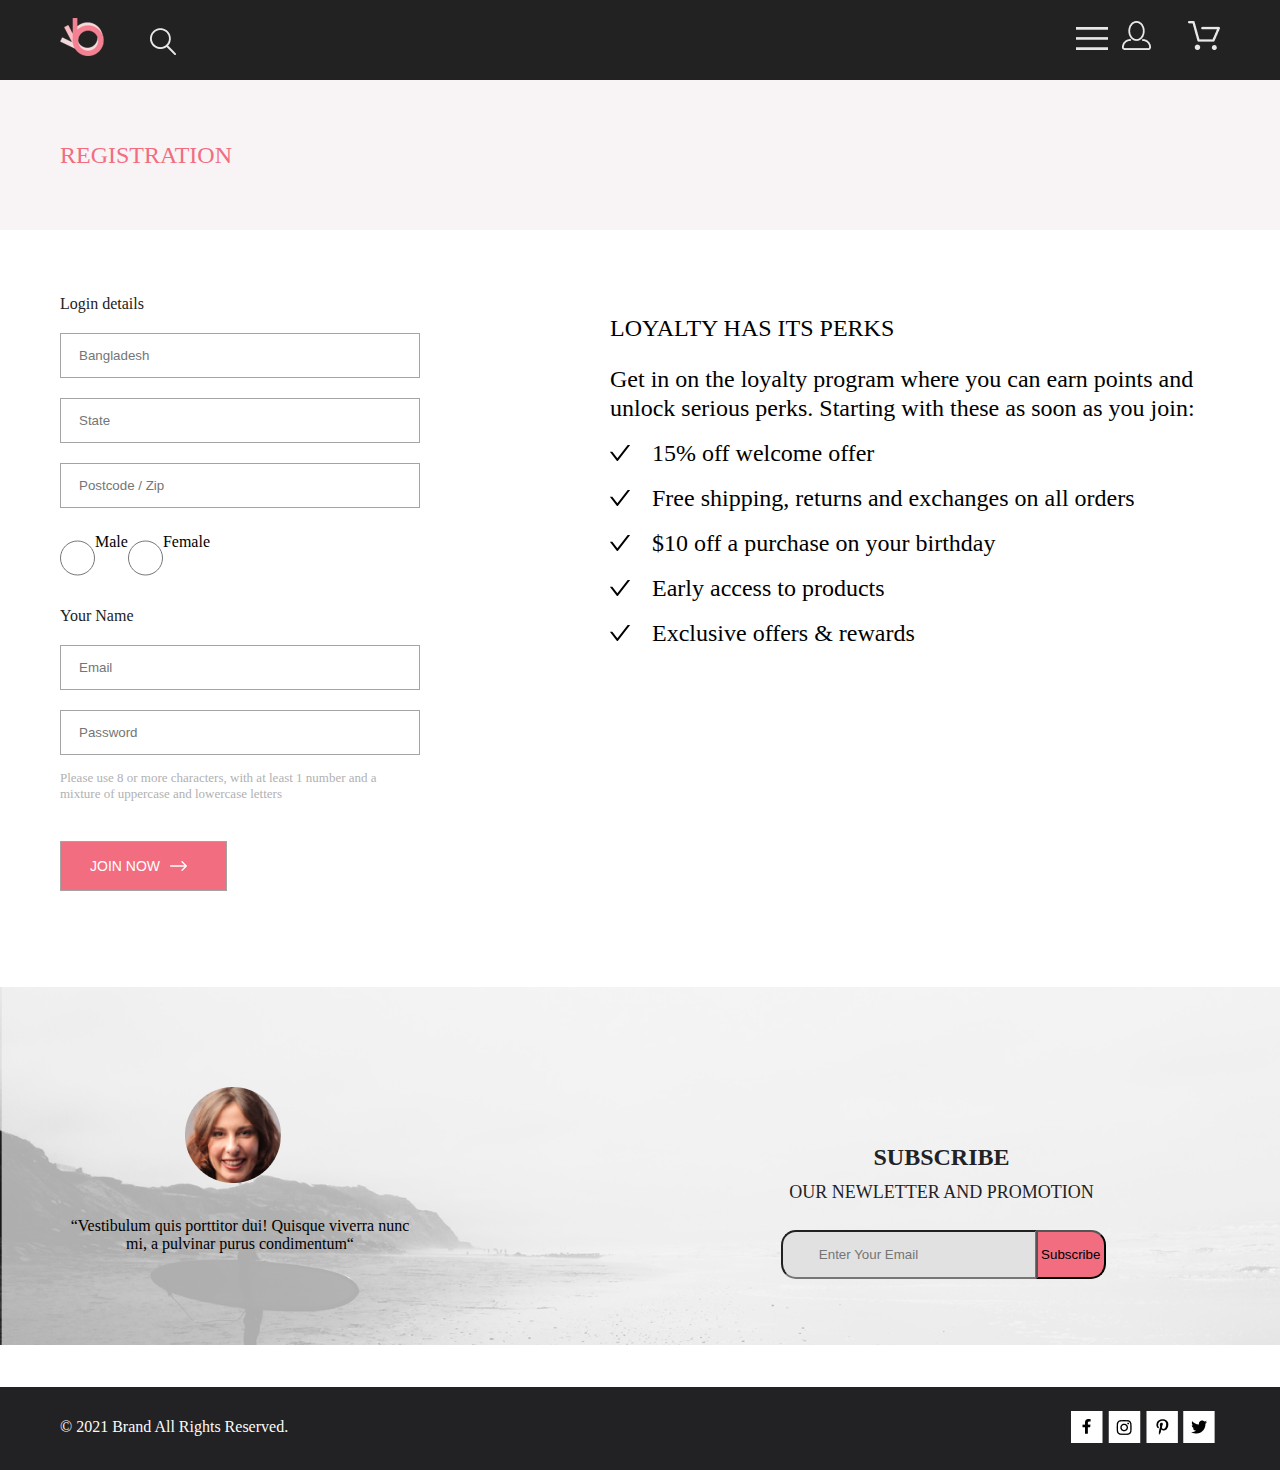
<file: registretion.html>
<!DOCTYPE html>
<html lang="en">

<head>
    <meta charset="UTF-8">
    <meta http-equiv="X-UA-Compatible" content="IE=edge">
    <meta name="viewport" content="width=device-width, initial-scale=1.0">
    <link rel="stylesheet" href="style.css">
    <title>Document</title>
</head>

<body>
    <header class="header">
        <div class="container header__flex">
            <div class="header__one">
                <a class="header__logo" href="#">
                    <img src="img/logo.png" alt="logo">
                </a>
                <img src="img/poisk.png" alt="logo">
            </div>
            <div class="header__two">

                <div class="header center">
                    <input class="burg" type="checkbox" id="burger">
                    <label class="header__menu" for="burger"><img class="header__item" src="img/delenia.png" alt="logo">
                    </label>
                    <nav class="header__nav nav">
                        <div class="nav__wrap">
                            <label class="nav__close" for="burger">X</label>
                            <h2 class="nav__title">MENU</h2>
                            <h3 class="nav__heading">MAN</h3>
                            <ul class="nav__list">
                                <li class="nav__item">
                                    <a href="#" class="nav__link">Accessories</a>
                                </li>
                                <li class="nav__item">
                                    <a href="#" class="nav__link">Bags</a>
                                </li>
                                <li class="nav__item">
                                    <a href="#" class="nav__link">Denim</a>
                                </li>
                                <li class="nav__item">
                                    <a href="#" class="nav__link">T-Shirts</a>
                                </li>
                            </ul>

                            <h3 class="nav__heading">WOMAN</h3>
                            <ul class="nav__list">
                                <li class="nav__item">
                                    <a href="#" class="nav__link">Accessories</a>
                                </li>
                                <li class="nav__item">
                                    <a href="#" class="nav__link">Jackets & Coats</a>
                                </li>
                                <li class="nav__item">
                                    <a href="#" class="nav__link">Polos</a>
                                </li>
                                <li class="nav__item">
                                    <a href="#" class="nav__link">T-Shirts</a>
                                </li>
                                <li class="nav__item">
                                    <a href="#" class="nav__link">Shirts</a>
                                </li>
                            </ul>

                            <h3 class="nav__heading">KIDS</h3>
                            <ul class="nav__list">
                                <li class="nav__item">
                                    <a href="#" class="nav__link">Accessories</a>
                                </li>
                                <li class="nav__item">
                                    <a href="#" class="nav__link">Jackets & Coats</a>
                                </li>
                                <li class="nav__item">
                                    <a href="#" class="nav__link">Polos</a>
                                </li>
                                <li class="nav__item">
                                    <a href="#" class="nav__link">T-Shirts</a>
                                </li>
                                <li class="nav__item">
                                    <a href="#" class="nav__link">Shirts</a>
                                </li>
                                <li class="nav__item">
                                    <a href="#" class="nav__link">Bags</a>
                                </li>

                            </ul>
                        </div>
                    </nav>
                    <img class="header__item" src="img/ikonka.png" alt="logo">
                    <img class="header__item" src="img/korzina.png" alt="logo">
                </div>
            </div>
        </div>
    </header>
    <article class="intro__catalog__product">
        <div class="container catalog__wrap">
            <div class="catalog__item__first">
                <p><SPAN class="catalog__item__decor">REGISTRATION</SPAN></p>

            </div>
            <div class="catalog__item__second">
            </div>
        </div>
    </article>

    <main>
        <div class="inform">
            <div class="container info__wrapp">
                <div class="info__kard">
                    <div class="intro__form__item ">
                        <p class="intro__form__item__text">Login details</p>
                        <form>
                            <input class="intro__form__item__forms country" placeholder="Bangladesh" />
                            <input class="intro__form__item__forms state" placeholder="State" />
                            <input class="intro__form__item__forms code" placeholder="Postcode / Zip" />
                            <div class="chois">
                                <input type="radio" id="radioButton">
                                <p class="intro__form__item__chois__btn__text">Male</p>
                                <input type="radio" id="radioButton">
                                <p class="intro__form__item__chois__btn__text">Female</p>
                            </div>
                        </form>
                    </div>
                    <div class="intro__form">
                        <div class="intro__form__item ">
                            <p class="intro__form__item__text">Your Name</p>
                            <form>
                                <input class="intro__form__item__forms country" type="email" placeholder="Email" />
                                <input class="intro__form__item__forms state" type="password" placeholder="Password" />
                            </form>
                            <div class="chois__text">
                                <p class="intro__form__item__chois__text">Please use 8 or more characters, with at
                                    least 1 number and a mixture of uppercase and lowercase letters</p>
                            </div>
                            <button class="intro__form__item__forchoise__btn">
                                JOIN NOW
                                <svg class="intro__form__item__forchoise__svg" width="17" height="10"
                                    viewBox="0 0 17 10" fill="none" xmlns="http://www.w3.org/2000/svg">
                                    <path fill-rule="evenodd" clip-rule="evenodd"
                                        d="M11.54 0.208095C11.6058 0.142131 11.684 0.0897967 11.77 0.0540883C11.8561 0.01838 11.9483 0 12.0415 0C12.1347 0 12.2269 0.01838 12.313 0.0540883C12.399 0.0897967 12.4772 0.142131 12.543 0.208095L16.7929 4.458C16.8589 4.5238 16.9112 4.60196 16.9469 4.68802C16.9826 4.77407 17.001 4.86632 17.001 4.95949C17.001 5.05266 16.9826 5.14491 16.9469 5.23097C16.9112 5.31702 16.8589 5.39518 16.7929 5.46098L12.543 9.71089C12.41 9.84389 12.2296 9.91861 12.0415 9.91861C11.8534 9.91861 11.673 9.84389 11.54 9.71089C11.407 9.57788 11.3323 9.39749 11.3323 9.2094C11.3323 9.0213 11.407 8.84091 11.54 8.70791L15.2898 4.95949L11.54 1.21107C11.474 1.14528 11.4217 1.06711 11.386 0.981059C11.3503 0.895005 11.3319 0.802752 11.3319 0.709584C11.3319 0.616415 11.3503 0.524162 11.386 0.438109C11.4217 0.352055 11.474 0.273891 11.54 0.208095Z"
                                        fill="white" />
                                    <path fill-rule="evenodd" clip-rule="evenodd"
                                        d="M0 4.95948C0 4.77162 0.0746263 4.59146 0.207462 4.45862C0.340297 4.32579 0.52046 4.25116 0.708318 4.25116H15.583C15.7708 4.25116 15.951 4.32579 16.0838 4.45862C16.2167 4.59146 16.2913 4.77162 16.2913 4.95948C16.2913 5.14734 16.2167 5.3275 16.0838 5.46033C15.951 5.59317 15.7708 5.6678 15.583 5.6678H0.708318C0.52046 5.6678 0.340297 5.59317 0.207462 5.46033C0.0746263 5.3275 0 5.14734 0 4.95948Z"
                                        fill="white" />
                                </svg>
                            </button>
                        </div>
                    </div>
                </div>
                <div class="intro__alltext">
                    <div class="intro__list__item">
                        <p class="intro__list__item__text">LOYALTY HAS ITS PERKS</p>
                        <p class="intro__list__item__undertext">Get in on the loyalty program where you can earn points
                            and
                            unlock serious perks. Starting with these as soon as you join:</p>
                        <div class="intro__list">
                            <ul>
                                <div class="svgandtext"> <svg class="svgtext" width="20" height="16" viewBox="0 0 20 16"
                                        fill="none" xmlns="http://www.w3.org/2000/svg">
                                        <path
                                            d="M19.8035 0H18.0904C17.8502 0 17.6222 0.111827 17.4752 0.303176L7.3702 13.2826L2.52481 7.05754C2.45151 6.96318 2.35808 6.88688 2.25153 6.83438C2.14499 6.78187 2.0281 6.75451 1.90963 6.75437H0.196467C0.032258 6.75437 -0.0584248 6.94572 0.0420614 7.07494L6.75503 15.6981C7.06874 16.1006 7.67166 16.1006 7.98782 15.6981L19.9579 0.318087C20.0584 0.191349 19.9677 0 19.8035 0Z"
                                            fill="black" />
                                    </svg>
                                    <li>15% off welcome offer
                                    </li>
                                </div>
                                <div class="svgandtext">
                                    <svg class="svgtext" width="20" height="16" viewBox="0 0 20 16" fill="none"
                                        xmlns="http://www.w3.org/2000/svg">
                                        <path
                                            d="M19.8035 0H18.0904C17.8502 0 17.6222 0.111827 17.4752 0.303176L7.3702 13.2826L2.52481 7.05754C2.45151 6.96318 2.35808 6.88688 2.25153 6.83438C2.14499 6.78187 2.0281 6.75451 1.90963 6.75437H0.196467C0.032258 6.75437 -0.0584248 6.94572 0.0420614 7.07494L6.75503 15.6981C7.06874 16.1006 7.67166 16.1006 7.98782 15.6981L19.9579 0.318087C20.0584 0.191349 19.9677 0 19.8035 0Z"
                                            fill="black" />
                                    </svg>
                                    <li>Free shipping, returns and exchanges on all orders

                                    </li>
                                </div>
                                <div class="svgandtext">
                                    <svg class="svgtext" width="20" height="16" viewBox="0 0 20 16" fill="none"
                                        xmlns="http://www.w3.org/2000/svg">
                                        <path
                                            d="M19.8035 0H18.0904C17.8502 0 17.6222 0.111827 17.4752 0.303176L7.3702 13.2826L2.52481 7.05754C2.45151 6.96318 2.35808 6.88688 2.25153 6.83438C2.14499 6.78187 2.0281 6.75451 1.90963 6.75437H0.196467C0.032258 6.75437 -0.0584248 6.94572 0.0420614 7.07494L6.75503 15.6981C7.06874 16.1006 7.67166 16.1006 7.98782 15.6981L19.9579 0.318087C20.0584 0.191349 19.9677 0 19.8035 0Z"
                                            fill="black" />
                                    </svg>
                                    <li>$10 off a purchase on your birthday

                                    </li>
                                </div>
                                <div class="svgandtext">
                                    <svg class="svgtext" width="20" height="16" viewBox="0 0 20 16" fill="none"
                                        xmlns="http://www.w3.org/2000/svg">
                                        <path
                                            d="M19.8035 0H18.0904C17.8502 0 17.6222 0.111827 17.4752 0.303176L7.3702 13.2826L2.52481 7.05754C2.45151 6.96318 2.35808 6.88688 2.25153 6.83438C2.14499 6.78187 2.0281 6.75451 1.90963 6.75437H0.196467C0.032258 6.75437 -0.0584248 6.94572 0.0420614 7.07494L6.75503 15.6981C7.06874 16.1006 7.67166 16.1006 7.98782 15.6981L19.9579 0.318087C20.0584 0.191349 19.9677 0 19.8035 0Z"
                                            fill="black" />
                                    </svg>

                                    <li>Early access to products</li>
                                </div>
                                <div class="svgandtext">
                                    <svg class="svgtext" width="20" height="16" viewBox="0 0 20 16" fill="none"
                                        xmlns="http://www.w3.org/2000/svg">
                                        <path
                                            d="M19.8035 0H18.0904C17.8502 0 17.6222 0.111827 17.4752 0.303176L7.3702 13.2826L2.52481 7.05754C2.45151 6.96318 2.35808 6.88688 2.25153 6.83438C2.14499 6.78187 2.0281 6.75451 1.90963 6.75437H0.196467C0.032258 6.75437 -0.0584248 6.94572 0.0420614 7.07494L6.75503 15.6981C7.06874 16.1006 7.67166 16.1006 7.98782 15.6981L19.9579 0.318087C20.0584 0.191349 19.9677 0 19.8035 0Z"
                                            fill="black" />
                                    </svg>
                                    <li>Exclusive offers & rewards</li>
                                </div>
                            </ul>
                        </div>
                    </div>
                </div>
            </div>
        </div>
    </main>
    <footer>
        <div class="underline">
            <div class="container underlinen">
                <div class="underline__wrap">
                    <div class="underline__item1">
                        <div class="underline__img"><img src="img/underlineface.png" alt="photo"></div>
                        <p class="underline__text">“Vestibulum quis porttitor dui! Quisque viverra nunc mi, a pulvinar
                            purus
                            condimentum“</p>
                    </div>
                    <div class="underline__item2">
                        <div class="underline__alltext">
                            <h1 class="underline__zagolovok">SUBSCRIBE</h1>
                            <p class="underline__text"><span class="txt"> OUR NEWLETTER AND PROMOTION</span></p>
                        </div>
                        <div class="wrapper">
                            <input class="but" placeholder="Enter Your Email" />
                            <button class="sumb">Subscribe</button>
                        </div>
                    </div>
                </div>
            </div>
        </div>
        <div class="linia">
            <div class="container linian">
                <div class="linian__wrap">
                    <div class="linia__item1">
                        <p class="prava">© 2021 Brand All Rights Reserved.</p>
                    </div>
                    <div class="linia__item2">
                        <div class="linen__img"><img src="img/footer1.png" alt="photo"></div>
                        <div class="linen__img"><img src="img/footer2.png" alt="photo"></div>
                        <div class="linen__img"><img src="img/footer3.png" alt="photo"></div>
                        <div class="linen__img"><img src="img/footer4.png" alt="photo"></div>
                    </div>
                </div>
            </div>
        </div>
    </footer>
</body>

</html>
</file>
<file: style.css>
* {
    padding: 0;
    margin: 0;
}
.header{
    
    background-color: #222222;
}
.header__flex{
    display: flex;
    justify-content: space-between;
}
.header__one{
    margin-top: 18px;
    margin-bottom: 20px;
}
.header__two{
    margin-top: 18px;
    margin-bottom: 20px;
}
.container{
    max-width: 1160px;
    padding: 0 10px;
    margin: 0 auto;
}
.header__logo{
    text-decoration: none;
    margin-right: 41px;
}
.header__item{
    margin-top: 2.5px;
}
.header__item:not(:last-child) {
    margin-right:33px;
}
.intro{
    background-color: #f1e4e6;
    height: 764px;
    margin: 0 0 60px 0;
}
.inro__wrap{
    height: 100%;
    display: flex;
    align-items: center;
    justify-content: flex-end;
    background: url(img/man.png) no-repeat;
    background-position: -228px bottom;
}
.item__title{
    width: 377px;
    padding-left: 16px;
    border-left: 12px solid #f16d7f;
}
.item__decor__fashion{
    color: #f16d7f;
    font-size: 32px;
line-height: 38px;

}
.item__title__brand{
    font-weight: 900;
    font-size: 48px;
    line-height: 58px;
    color: #222222;
}
.item__decor{
    font-size: 32px;
    line-height: 38px;
    color: #222222;
}
.category__item{
    width: 100%;
    display: flex;
    align-items: center;
    justify-content: center;
    height: 260px;
}
.category{
    margin: 0 0 80px 0;
}
.category__wrap{
    display: flex;
    justify-content: space-between;
    flex-wrap:wrap ;
}
.category__item:not(:last-child){
    width: 360px;
    height: 260px;
    margin: 0 0 30px 0;
}
.category__item.first{
background-image: url(img/Group\ 36.png);
}
.category__item.second{
background-image: url(img/Group\ 37.png);
}
.category__item.thrid{
background-image: url(img/Group\ 38.png);
}
.category__item.fourths{
background-image: url(img/Group\ 39.png);
}
.one{
font-size: 16px;
line-height: 19px;
width: 105px;
color: #fff;
text-align: center;
}
.text__one{
    color: #f16d7f;
}
.two{
    font-size: 16px;
    line-height: 19px;
    width: 105px;
    color: #fff;
    text-align: center;
    }
.text__two{
    color: #f16d7f;
}
.three{
    font-size: 16px;
    line-height: 19px;
    width: 150px;
    color: #fff;
    text-align: center;
    }
.text__three{
    color: #f16d7f;
}
.four{
    font-size: 16px;
    line-height: 19px;
    width: 200px;
    color: #fff;
    text-align: center;
    }
.text__four{
    color: #f16d7f;
}
.zagolovok{
    text-align: center;
    font-size: 30px;
    line-height: 36px;
    color: #222222;
}
.podzagolovok{
    text-align: center;
    font-size: 14px;
    line-height: 17px;
    color: #9F9F9F;
    margin-top: 6px;
}
.content{
    height: 1140px;
}
.content__wrap{
    display: flex;
    justify-content: space-between;
    flex-wrap:wrap ;
    
}
.content__item__catalog{
    width: 360px;
    height:582px;
    background: #F8F8F8;
    margin-top: 48px;
}
.content__item{
    width: 360px;
    height:582px;
    background: #F8F8F8;
    margin-top: 48px;
}
.content__item__product{
    width: 360px;
    height:582px;
    background: #F8F8F8;
    margin-top: 48px;
}
.content__alltext{
    float: left;
    margin-left: 16.5px;
}
.content__zagolovok{
font-size: 13px;
line-height: 16px;
color: #000000;
margin-top: 25px;
}
.content__text{
font-weight: 300;
font-size: 14px;
line-height: 17px;
color: #5D5D5D;
margin-top: 13px;
}
.content_price{
font-size: 16px;
line-height: 19px;
color: #F16D7F;
margin-top: 18px;
}
.button__all{
    margin-top: 48px;
    text-align: center;
    margin: 48px auto;
    width: 212px;
    height: 48px;
    border: 1px solid #F26376;
}
.content__button{
    padding: 15px;
display: inline-block;
letter-spacing: 0.04em;
font-size: 16px;
line-height: 19px;
color: #F26376;
text-decoration: none;
}
.line{
    margin-top: 350px;
    background-color: #222224;
    height: 341px;
    width: 100%;
}
.line__under__karusel{
    
    background-color: #222224;
    height: 341px;
    width: 100%;
}
.line__wrap{
    display: flex;
    justify-content: space-between;
    flex-wrap:wrap ;
}
.line__item{
    margin-top: 100px;
    align-items: center;
    width: 360px;
    height:134px;
    
}
.line__zagolovok{
    margin-top: 27px;
    font-size: 19.96px;
line-height: 24px;
color: #FBFBFB;
text-align: center;

}
.line__text{
    margin-top: 16px;
    text-align: center;
    color: #cfcaca;
}
.line__img{
    margin-left: 150px;
}
.underline{
    background: url(img/underlinefon.png) no-repeat;
    width: 100%;
    background-size: 100%;
    height: 400px;
    
}
.underline__wrap{
    display: flex;
    justify-content: space-between;
    flex-wrap:wrap ;
}
.underline__item1{
    margin-top: 100px;
    align-items: center;
    width: 360px;
    height:225px;
    outline: none;
}
.underline__item2{
    margin-top: 100px;
    align-items: center;
    width: 557px;
    height:142px;
    margin-top: 150px;
    outline: none;
}
.underline__text{
    text-align: center;
}
.underline__zagolovok{
    font-size: 24px;
line-height: 167.2%;
text-align: center;
color: #222224;
font-weight: bold;
}
.txt{
    
    font-size: 18px;
    line-height: 167.2%;
    text-align: center;
    color: #222224;
}
.underline__img{
    margin-left: 125px;
    margin-bottom: 30px;
}
.underline__alltext{
    text-align: center;
    width: 557px;
    height: 61px;
margin-bottom: 32px;
}
#search_wrapper{
    background-image:url('/path/to/your/sprite.gif');
    width:400px;
    height:40px;
    position:relative;
}

#search_field {
    margin-left:40px;
    height:40px;
    width:250px;
}

#search_button {
    position:absolute;
    top:0;
    right:0;
    
}
input,
button {
    float: left;
}
.wrapper {
    position: relative;
    width: 75%;
}

input {
    float: left;
    box-sizing: border-box;
    padding-right: 80px;
    width: 100%;
}

button {
    position: absolute;
    top: 0;
    right: 0;
    width: 80px;
}
.but{
    
    outline: thick;
    text-decoration: none;
outline: none;
text-align: center;
width:256px ;
height:49px ;
margin-left: 62.5px;
border-top-left-radius:15px ;
border-bottom-left-radius:15px ;
background: #E1E1E1;
}
.sumb{
    width: 70px;
    height: 49px;
    border-bottom-right-radius:15px ;
    border-top-right-radius: 15px;
    background: #F16D7F;
    margin-right: 30px;
}
.wrapper{
    margin-left: 55px;
}
.linia{
    background: #222224;
    width: 100%;
    height: 83px;
}
.linian__wrap{
    display: flex;
    justify-content: space-between;
    flex-wrap:wrap ;
}
.linia__item1{
    align-items: center;
}
.linia__item2{
    align-items: center;
    display: flex;
    justify-content: space-between;
}
.prava{
    margin-top: 30px;
    margin-bottom: 30px;
    font-size: 16px;
line-height: 19px;
color: #FBFBFB;
}
.linen__img{
    margin-top: 24px;
    margin-bottom: 23px;
    margin-right:5px;
    
}
.catalog__wrap{
    height: 150px;
    display: flex;
    align-items: center;
    justify-content: space-between;
}
.catalog__item__first{
    width: 377px;
    font-size: 14px;
line-height: 17px;
color: #636363;

}
.catalog__item__second{
    width: 377px;
    text-align: end;
    font-size: 14px;
line-height: 17px;
color: #636363;

}
.catalog__item__decor{
font-size: 24px;
line-height: 29px;
color: #F16D7F;
}
.intro__catalog{
    background-color: #f1e4e6;
    height: 150px;
    margin: 0 0 60px 0;
}
.catalog__item__decor__two{
    color: #F16D7F;
}
.menu__wrap{
    margin-bottom: 45px;
    align-items: center;
    display: flex;
    margin: 0 auto;
}
.item__menu__second{
    margin-right: 125px;
    display: flex;
    justify-content: center;
    margin-top: 40px;
}

.item__menu__first{
    float: left;
    display: flex;

}

.filter__item__first{
    margin-right: 20px;
}
.filter__item__second{
    margin-right: 20px;
}
.filter__img{
    width: 15px;
    height: 10px;
    margin-top: 2.5px;
    margin-left: 10px;
}
.content__catalog{
    height: 1800px;
}

.FILTER__TEXT{
    display: flex;
}

select{
    border: none;
}
.price{
    border: none;
    width: 30px;
}
.productt{
    background: #F7F7F7;
    height: 777px;
    width: 100%;
}

.product__img{
    display: block;
    margin: 0px auto;
    padding-top: 11px;
    height: 724px;
    width: 597px;
}
.item__product{
    display: block;
    margin: 0px auto;
}
.intro__catalog__product{
    background: #F8F3F4;
    height: 150px;
    margin: 0 0 0 0;
}
.collection{
    height: 600px;
    width: 100%;
}
.collection__all{
    border: 0.5px solid rgb(189, 186, 186);
    background: #FFFFFF;
    height: 600px;
    width: 1160px;
    position: relative;
    z-index: 10;
    margin: -26px auto;
}
.item__collection{
    text-align: center;
}
.line__upcollection{
    color: #F16D7F;
    width: 64px;
    height: 3px;
    align-items: center;
    margin: 0 auto;
    background-color: #F16D7F;
    border: none;
    margin-top: 12px;
}
.line__downcollection{
    width: 642px;
    height: 1px;
    opacity: 0.2;
    color:rgba(234, 234, 234, 1);
    margin: 65px auto;
}
.first__text{
    padding-top: 64px;
    font-weight: 300;
font-size: 14px;
line-height: 17px;

color: #F16D7F;
}
.second__text{
font-weight: 300;
font-size: 18px;
line-height: 22px;
color: #4D4D4D;
margin-top: 12px;
}
.thrid__text{
    width: 555px;
font-weight: 300;
font-size: 14px;
line-height: 17px;
align-items: center;
    margin: 0 auto;
color: #5E5E5E;
margin-top: 48px;
}
.fourth__text{
    font-weight: 300;
font-size: 24px;
line-height: 29px;
color: #EF5B70;
margin-top: 33px;
}
.product__menu__item{
    display: flex;
    align-items: center;
}
.product__menu__item__text{
    font-size: 14px;
    line-height: 17px;
    color: #6F6E6E;
    margin-right: 9px;
}
.product__menu{
    display: flex;
    justify-content: center;
}
.product__strelka__first{
    margin-right: 22px;
}
.product__strelka__second{
    margin-right: 22px;
}
.product__menu__btn{
    background-color: #ffff;
    text-align: center;
    margin: 44px auto;
    width: 212px;
    height: 48px;
    position: relative;
    border: 1px solid #F26376;
    display: flex;
    font-size: 16px;
line-height: 19px;
color: #F26376;
    align-items: center;
}
.product__menu__batton{
align-items: center;
    display: flex;
    text-align: center;
}   
.product__menu__btn__img{ 
margin-right: 24px;
margin: 24px;
}

.content__product{
height: 728px;
}
input:focus,
button:focus {
  outline: none;
}
input:focus-visible, 
button:focus-visible{
  outline: 2px solid #F16D7F;
}

#switch-filter {
  display: none;
}
#switch-filter:checked ~ .filter-list {
  display: block;
}
.FILTER{
    
    position: relative;
    margin: 0 auto;
    margin-top: 40px;
    margin-right: 320px;
}
.filter {
    background-color: #E5E5E5;
    padding: 30px;
    box-sizing: border-box;
}
.filter-btn {
  display: block;
  width: 100%;
  margin: 0 0 16px 0;
  padding: 0;
  background-color: transparent;
  border: none;
  color: #000000;
  text-align: left;
}
.filter-btn span {
  font-style: normal;
  font-weight: 600;
  font-size: 14px;
  line-height: 16.8px;
  text-transform: uppercase;
}

.filter-btn svg {
  margin: 1px 0 0 11px;
  fill: currentColor;
}

.filter-btn:hover {
  color: #F16D7F;
}
.filter-btn:active {
  color: #222224;
}

.filter-list {
    box-shadow: 5px 20px 50px rgb(0 0 0 / 20%);
    width: 360px;
    position: absolute;
    height: 490px;
    background-color: #ffffff;
  display: none;
  list-style: none;
  margin: 0;
  padding: 0;
}
.filter-list-item {
  width: 100%;
  margin: 0 0 18px 0;
  padding: 11px;
  box-sizing: border-box;
  font-style: normal;
  font-weight: normal;
  font-size: 14px;
  line-height: 16.8px;
  border-bottom: 1px solid #EBEBEB;
  position: relative;
}
.filter-list-item:before {
  content: "";
  display: block;
  width: 5px;
  height: 37px;
  background-color: #EF5B70;
  position: absolute;
  bottom: -1px;
  left: 0;
}
.filter-list-item a {
  text-transform: uppercase;
  color: #EF5B70;
  text-decoration: none;
}
.filter-list-item:hover:before {
  background-color: red;
}
.filter-list-item:hover a {
  color: red;
}
.filter-list-item:active:before {
  background-color: #ccc;
}
.filter-list-item:active a {
  color: #ccc;
}
.filter-sublist {
  margin: 24px 0 0 0;
  padding: 0 0 0 7px;
  box-sizing: border-box;
  list-style: none;
}

.filter-sublist-item {
  margin: 0 0 11px 0;
  font-style: normal;
  font-weight: normal;
  font-size: 14px;
  line-height: 16.8px;
}
.filter-sublist-item:last-child {
  margin: 0 0 24px 0;
}

.filter-sublist-item a {
  color: #6F6E6E;
  text-decoration: none;
}

.filter-sublist-item:hover a {
  color: #EF5B70;
}
.filter-sublist-item:active a {
  color: #000;
}
.info__kard__item.first{
box-shadow: 5px 20px 50px rgb(0 0 0 / 20%);
Width:652px;
Height: 306px;
background: url(img/kart1.png);
background-repeat: no-repeat;
background-position: left;
}

.info__kard__item.second{
    background: url(img/kart2.png);
    box-shadow: 5px 20px 50px rgb(0 0 0 / 20%);
    Width:652px;
    Height: 306px;
    background-repeat: no-repeat;
    background-position: left;
}
.info__kard__item__alltext{
width:206px ; 
height: 222px;
margin: 22px 300px 0px;
}
.info__kard__item__zagolovok{
font-size: 24px;
line-height: 29px;
color: #222222;
}
.info__kard__item__price{
font-size: 22px;
margin-top: 42px;
line-height: 26px;
color: #575757;

}
.info__kard__item__price__decor{
    color: #EF5B70;
}
.info__kard__item__color{
    margin-top: 6px;
    font-size: 22px;
    line-height: 26px;
    color: #575757;
    }
.info__kard__item__color__decor{
        color: rgba(111, 110, 110, 1);;
}
.info__kard__item__Size{
    font-size: 22px;
    line-height: 26px;
    color: #575757;
    margin-top: 6px;
    }
.info__kard__item__Size__decor{
        color: rgba(111, 110, 110, 1);;
}
.info__kard__item__Quantity{
    font-size: 22px;
    margin-top: 6px;
    line-height: 26px;
    color: #575757;
}
.info__kard__item{
    margin-top: 40px;
}
.intro__form__item{
Width: 360px;
Height: 272px;
}
.info__wrapp{
    display: flex;
    justify-content: space-between;
}
.info__wrap{
    display: flex;
    justify-content: space-between;
}
.intro__form{
    margin-top: 40px;
}
.intro__form__item__forms{
    padding-left: 18px;
    width: 360px;
    height: 45px;
    margin-top: 20px;
    outline: none;
    border: 1px solid rgba(164, 164, 164, 1)
}
.intro__form__item__text{
    font-weight: 300;
    font-size: 16px;
    line-height: 19px;
    color: #222222;
}
.intro__form__item__forms__btn{
    position:relative; 
    height: 35px;
    width: 101px;
    border: 1px solid rgba(164, 164, 164, 1);
    margin-top: 23px;
    background-color: #FFFFFF;
    font-weight: 300;
    font-size: 11px;
    line-height: 13px;
    color: #4A4A4A;
}

.intro__form__item:not(:first-child){
    margin-top: 57px;
}
.intro__form__item.second{
    background-color: rgba(245, 243, 243, 1);
    align-items: center;
    width: 360px;
    height: 214px;
}
.second__text__price{
font-size: 11px;
line-height: 13px;
color: #4A4A4A;
text-align: end;
margin-right: 34px;
padding-top: 39px;
}
.second__text__price__decor{
    padding-left: 20px;
}
.second__text__price__second{
font-weight: 300;
font-size: 16px;
line-height: 19px;
color: #222222;
text-align: end;
margin-right: 37px;
padding-top: 12px;
}
.second__text__price__second__decor{
    padding-left: 20px;
    color: rgba(241, 109, 127, 1);

}
.second__text__price__line{
height: 1px;
width: 275px;
margin: 21px auto;
outline: none;
background-color: rgba(226, 226, 226, 1);
opacity: 0.5;

}
.second__btn{
    position:relative; 
    width: 273px;
    height: 50px;
    border: 1px solid rgba(241, 109, 127, 1);
    margin: 0px auto;
    margin-left: 44px;
    background-color: rgba(241, 109, 127, 1);
    font-weight: 300;
    font-size: 16px;
    line-height: 19px;
    color: #FFFFFF;
}
.info__kard__item__wrap{
    margin-top: 72px;
    position: relative;
    display: flex;
    justify-content: space-between;
    margin-bottom: 128px;
}
.info__kart__btn{
    position: relative;
    width: 235px;
    height: 50px;
    border: 1px solid rgba(164, 164, 164, 1);
    background-color: #FFFFFF;
    font-weight: 300;
    font-size: 14px;
    line-height: 17px;
    color: #000000;
}

.chois{
    width: 150px;
    height: 50px;
    display: flex;
    padding-top: 25px;
}

.chois__text{
width: 359px;
padding-top: 145px;
}
.intro__form__item__chois__text{
    font-weight: 300;
font-size: 13px;
line-height: 16px;

color: #B1B1B1;
}
.intro__form__item__forchoise__btn{
    display: flex;
    align-items: center;
    justify-content: center;
    position:relative; 
    height: 50px;
    width: 167px;
    border: 1px solid rgba(164, 164, 164, 1);
    margin-top: 39px;
    background-color: rgba(241, 109, 127, 1);
    margin-bottom: 96px;
    transition: background 1s,transform 15s;
    font-size: 14px;
    line-height: 17px;
    color: #FFFFFF;
    padding-right: 20px;
    padding-left: 10px;
}
.intro__form__item__forchoise__btn:hover{
    transform: rotate(180deg);
}
.intro__form__item__forchoise__svg{
    margin-left: 10px;
}
.inform{
    margin-top: 64px;
}
.intro__alltext{
    margin-left: 128px;
    margin-right: 250px;
}
.intro__list__item{
    padding-left: 18px;
    width: 360px;
    height: 45px;
    margin-top: 20px;
    outline: none;
}
.intro__list__item__text{
    font-weight: 300;
font-size: 24px;
line-height: 29px;
color: #000000;
}
.intro__list__item__undertext{
    margin-top: 22px;
    font-weight: 300;
font-size: 24px;
line-height: 29px;
color: #000000;
width: 652px;
    height: 58px;
}
.intro__list{
    width: 557px;
    height: 204px;
    
}
.intro__list ul{
    list-style-type: none;
}
.intro__list li{
    margin-top: 16px;
    font-weight: 300;
font-size: 24px;
line-height: 29px;
color: #000000;
}
.svgandtext{
    display: flex;
    margin: 0 auto;
    align-items: baseline;
}
.svgtext{
    margin-right: 22px;
}
.content__menu__btn{
    opacity: 0;
    background: rgba(58, 56, 56, 0.86);
    text-align: center;
    margin: 44px auto;
    width: 139px;
    height: 44px;
    position: relative;
    border: 1px solid rgba(255, 255, 255, 1);
    display: flex;
    position: absolute;
    align-items: center;
    margin-top: 188px;
    margin-right: 110px;
    font-size: 14px;
    line-height: 17px;
    color: rgba(255, 255, 255, 1);
}
.content__img{
    position: relative; 
}

.content__menu__svg{ 
    margin-left: 13px;
    margin-right: 11px;
}

.content__img:hover .content__menu__btn {
    opacity: 1;
}
.content__img:hover .content__imges__background{
    opacity: 1;
}
.content__imges:hover:after {
    width: 360px;
    height: 420px;
    position: absolute;
    background: rgba(0, 0, 0, 0.5);
}
.content__imges__background{
    width: 360px;
    height: 420px;
    position: absolute;
    background: rgba(58, 56, 56, 0.86);
    opacity: 0;
}
.content__karusel{
    align-items: center;
    text-align: center;
    width: 284px;
    height: 44px;
    border: 1px solid rgba(235, 235, 235, 1);
    margin: 150px auto;
    display: flex;
    justify-content: space-evenly;

}
.karusel__spisok li{
    display: inline-block;
    margin: 5px;
    margin-left: 5px;
    font-weight: 300;
font-size: 16px;
line-height: 19px;
margin-top: 12px;
margin-bottom: 13px;
}
ul a{
text-decoration: none;
}
.center {
    padding: 0 calc(50% - 500px);
  }
  
  .headered {
    padding-top: 20px;
    padding-bottom: 20px;
    background-color: #222;
    display: flex;
    justify-content: flex-end;
    position: relative;
    z-index: 2;
  }
  
  .header__menu {
    padding: 1px 10px;
  }
  
  .header__nav {
    position: absolute;
    top: 64px;
    right: 0;
    z-index: 10;
    
    margin-top: 16px;
  }
  
  .nav {
      margin-right: 10px;
    width: 232px;
    background-color: #fff;
    height: 725px;
    padding: 20px;
    box-shadow: 5px 20px 50px rgb(0 0 0 / 20%);
  }
  
  .nav__wrap {
    position: relative;
  }
  
  .nav__close {
    position: absolute;
    right: -10px;
    top: -10px;
  }
  .burg{
display: none;
  }
  #burger {
    display: none;
  }
  
  #burger:checked~.header__nav {
    display: block;
  }
  
  #burger:not(checked)~.header__nav {
    display: none;
  }
  
  .promo {
    background-color: pink;
    height: calc(100vh - 43px);
  }
  
  .main {
    background-color: gold;
    height: 300px;
  }
  
  @media (max-width: 475px) {
    .nav {
      width: 100%;
      height: auto;
    }
}
.nav__title{
margin-top: 37px;
font-size: 14px;
line-height: 17px;
color: #000000;
}
.nav__heading{
font-size: 14px;
line-height: 17px;
color: #F16D7F;
margin-top: 20px;
}
li{
    list-style-type: none;
}
a{
    text-decoration: none;
}
.nav__link{
list-style-type: none;
font-size: 14px;
line-height: 17px;
color: #6F6E6E;
}
.nav__item{
    margin-top: 11px;
    margin-left: 21.5px;
}
.svgproduct{
    margin-right:-1px;
    position: absolute;
    width: 100%;
    display: flex;
    justify-content: space-between;
    margin-top: 340px;
}
.firstsvg{
    width: 47px;
    height: 47px;
    background: rgba(42, 42, 42, 0.15);
}
.leftsvg{
    margin-left: 17px;
    margin-top: 11px;
}
.rightsvg{
    margin-left: 17px;
    margin-top: 11px;
}
.secondsvg{
    width: 47px;
    height: 47px;
    background: rgba(42, 42, 42, 0.15);
}
@media (max-width:768px)
{
    .intro__list{
        width: 360px;
    }
    .content__catalog{
        height: 2500px;
    }
    .header__one{
        margin-left: 32px;
    }
    .header__two{
        margin-right: 32px;
    }
    body{
        width: 768px;
    }
    .item__title{
    width: 311px;
    padding-left: 16px;
    border-left: 12px solid #f16d7f;
    height: 92px;
    margin-right: 33px;
    }
    .item__title__brand{
    font-weight: 900;
    font-size: 44px;
    line-height: 53px;
    color: #222222;
    }
    .item__decor{
    font-size: 24px;
    line-height: 29px;
    color: #222222;
    }
    .item__decor__fashion{
    font-size: 24px;
    line-height: 29px;
    color: #F16D7F;
    }
    .item__title h1{
        width: 297px;
        height: 78px;
    }
    .inro__wrap{
        background-image: url(img/tavletman.png);
        background-repeat: no-repeat;
        background-position: left;
    }
    .intro{
        height: 368px;
    }
    .category{
        height: 303px;
    }
    .category__item:not(:last-child) {
    Width:232px;
    Height:167px;
    background-size: contain;
    }
    .category__item.fourths {
        background-repeat:no-repeat ;
        background-size: contain;
        height: 116px;
        background-size: 100%;
    }
    .line{
        margin-top: 1000px;
        height: 610px;
    }
    .line__wrap{
        align-items: center;
        flex-direction: column;
    }
    .line__item{
        margin-top: 48px;
    }
    .underline{
        height: 693px;
        background-image: url(img/underline.png);
    }
    .underline__wrap{
        flex-direction: column;
        flex-direction: column;
    padding-top: 75px;
    }
    .underline__item1{
        height: 225px;
        width: 359px;
        margin: 0 auto;
    }
    .underline__text{
    font-size: 20px;
    line-height: 24px;
    text-align: center;
    color: #222224;
    }
    .underline__item2{
    height: 137px;
    width: 557px;
    margin: 48px auto;
    }
    .catalog__item__first{
        margin-left: 16px;
    }
    .catalog__item__second{
        margin-right: 16px;
    }
    .intro__catalog__product{
        background: rgba(248, 243, 244, 1);
    }
    .collection{
    width: 768px;
    height: 601px;
    }
    .collection__all{
        width: 768px;
        margin-left: -15px;
    }
    .content__item__catalog:nth-child(3){
        display: none;
    }
    .content__item__product:last-child{
        display: none;
    }
    .content__wrap{
        margin: 0 auto;

    }
    .content__item__product{
    width: 360px;
    height:582px;
    background: #F8F8F8;
    margin-top: 48px;
    }
    .content__product{
        padding-top: 50px;
    }
    .content__item  .first{
        order: 1;
    }
    .prava{
        margin-left: 32px;
    }
    .linia__item2{
        margin-right: 32px;
    }
    .filter-btn{
        display: flex;
    }
    .item__menu__first{
        display: -webkit-inline-box;
        width: 760px;
    }
    .item__menu__second{
        margin-top: 24px;
        margin-left: 50px;
    }
    .content__catalog{
        height: 2500px;
    }
    .content__karusel {
        margin: 100px auto;
    }
    .line__under__karusel{
        height: 610px;
    }
    .info__wrap{
        flex-direction: column;
    }
    .info__kard__item.second{
        width: 734px;
        margin-left: 8px;
    }
    .info__kard__item.first{
        width: 734px;
        margin-left: 8px;
        
    }
    .info__kard__item__wrap {
        justify-content: space-evenly;
    }
    .intro__form{
        display: flex;
        justify-content: space-between;
        margin-bottom: 120px;
    }
    .intro__form__item:not(:first-child) {
        margin-top: 38px;
    }
    .info__cart{
        height: 850px;
    }
    .info__kard{
        height: 700px;
    }
    .info__wrapp{
    display: flex;
    justify-content: none;
    }
    .intro__alltext{
        margin-left: 22px;
        width: 354px;
        height: 337px;
    }
    .intro__list__item__text{
        font-weight: 300;
    font-size: 16px;
    line-height: 19px;
    color: #000000;
    }
    .intro__list__item__undertext{
        font-weight: 300;
        width: 354px;
    font-size: 16px;
    line-height: 19px;
    color: #000000;
    }
    .intro__list li{
    width: 311px;
    font-weight: 300;
    font-size: 16px;
    line-height: 19px;
    color: #000000;
    }
}
@media (max-width: 375px) {
    body{
      width: 375px;
    }
    .header__one{
        margin-left: 16px;
    }
    .header__item:not(:first-child){
        display: none;
    }
    .header__item{
        margin-top: 7.5px;
    }
    .inro__wrap{
        background-image: none;
    }
    .item__title{
        margin-right: 0;
    }
    .category__item:not(:last-child) {
        width: 343px;
        height: 247px;
        margin-left: 5px;
    }
    .category{
        height: 920px;
    }
    .header__two{
        margin-right: 0;
    }
    .category__item.fourths{
    width: 343px;
    height: 111px;
    background-size: cover;
    margin-left: 5px;
    }
    .content {
        height: 3050px;
    }
    .underline__item2{
        width: 341px;
    }
    .underline__wrap{
        display: block;
    }
    .underline__alltext{
        width: 271px;
    }
    .underline__text{
        font-size: 18px;
        line-height: 22px;
        text-align: center;
        
        color: #222224;
    }
    .underline__item2{
        text-align: -webkit-center;
    }
    .but{
        margin-left: 0px;
    }
    .underline{
        background-image: url(img/underlinemob.png);
        background-size: cover;
    }
    .wrapper {
        width: 341px;
        margin-left: 20px;
    }
    input{
        outline: none;
    }
    .sumb{
        margin-right: 47px;
    }
    .txt{
     font-size: 14px;
    line-height: 153.2%;
    text-align: center;
    color: #222224;
    }
    .linia{
        height: 165px;
    }
    .linia__item2{
        margin: 15px auto;
    }
    
    .linia__item1 {
        order: 2;
        margin-left: 62px;
    }
    .prava{
        margin: 15px auto;
    }
    .svgproduct{
        margin-right:0px;
    }

    .nav{
        width: 120px;
    }
    .catalog__wrap{
    flex-direction: column;
    justify-content: center;
    }
    .catalog__item__first {
        width: 190px;
        font-size: 24px;
        line-height: 29px;
        color: #F16D7F;
        margin-top: 30px;
    }
    .catalog__item__second {
        width: 210px;
        margin-right: 0;
        font-weight: 300;
        font-size: 14px;
        line-height: 17px;
        margin-top: 32px;
    }
    .FILTER{
        margin-right: 0px;
        margin-left: -15px;
}
    
    .filt{
        display: none;
    }
    .filt__svg{
        width: 38px;
        height: 25px;
    }
    .item__menu__second {
        margin-left: 80px;
        width: 250px;
    }
    
    .header{
        width: 100%;
    }
    .content__catalog {
       height: 5000px;
    }
    .product__img {
        margin-left: -120px;
    }
    .collection__all {
    width: 362px;
    float: left;
    margin: 0px auto;
    margin-left: -10px;
        border-left: none;
        border-right: none;
    }
    .thrid__text{
        width:326px;
}
.product__menu{
    width: 304px;
    margin: 0 auto;
}
.product__menu__item__text{
    font-size: 10px;
line-height: 12px;

color: #6F6E6E;
}
.content__product {
    height: 1300px;
}
.content__wrap{
    margin-left: -3px;
}
.product__img{
    display: none;
}
.item__product{
    background-image: url(img/productmb.png) ;
    background-repeat: no-repeat;
    height: 454px;
    background-position: center;
    padding-top: 100px;
}
.productt{
    height: 642px;
}
.line__downcollection{
    width: 360px;
}
.info__kard__item__zagolovok{
    padding-top: 20px;
    font-size: 16px;
    line-height: 19px;
    width: 143px;
    color: #222222;
}
.info__kard__item__price{
    font-size: 14px;
    line-height: 17px;
    margin-top: 18px;
}
.info__kard__item__color{
    font-size: 14px;
    line-height: 17px;
}
.info__kard__item__Size{
    font-size: 14px;
    line-height: 17px;
}
.info__kard__item__Quantity{
    font-size: 14px;
    line-height: 17px;
}
.info__kard__item.first{
    background-image: url(img/cartmb.png);
    background-size: contain;
    width: 358px;
    height: 188px;
    margin-left: 0px;
}
.info__kard__item.second{
    background-image: url(img/cartmb2.png);
    background-size: contain;
    width: 358px;
    height: 188px;
    margin-left: 0px;
}
.info__kard__item__alltext{
    margin: 24px 162px 0px;
}
.intro__form {
    flex-direction: column;
}
.info__cart{
    height: 600px;
}
.info__kart__btn{
    margin-left: 10px;
    margin-right: 5px;
    font-size: 12px;
line-height: 14px;
text-align: center;
color: #575757;
}
.info__wrapp{
    flex-direction: column;
}
.intro__alltext{
    margin-left: 0;
    margin-top: -75px;
}
.intro__list {
    width: 358px;
}
.item__menu__first {
    width: 360px;
}
.collection{
    width: 360px;
}
.svgproduct{
    margin-top: 270px;
    width: 100%;
    margin-right: 0px;
}
.number input[type="number"] {
    margin-left: -45px;
    height: 24px;
    width: 55px;
}
}
.number {
	display: inline-block;
	position: relative;
	width: 100px;
    margin-top: 3px;
}
.number input[type="number"] {
	display: block;
    height: 32px;
    line-height: 32px;
    width: 70px;
    padding: 0;
    margin: 0;
    box-sizing: border-box;
    text-align: center;
    -moz-appearance: textfield;
    -webkit-appearance: textfield;
    appearance: textfield;
}
.number input[type="number"]::-webkit-outer-spin-button,
.number input[type="number"]::-webkit-inner-spin-button {
	display: none;
}
.number-minus {
	position: absolute;
	top: 1px;
	left: 1px;
	bottom: 1px;
	width: 20px;
	padding: 0;
	display: block;
	text-align: center;
	border: none;
	border-right: 1px solid #ddd;
	font-size: 16px;
	font-weight: 600;
}
.number-plus {
	position: absolute;
	top: 1px;
	right: 31px;
	bottom: 1px;
	width: 20px;
	padding: 0;
	display: block;
	text-align: center;
	border: none;
	border-left: 1px solid #ddd;
	font-size: 16px;
	font-weight: 600;
}
.quality{
    display: flex;
    justify-content: space-between;
}
.telosize{
  box-sizing: border-box;
  position: relative;
}
input:focus,
button:focus {
  outline: none;
}
input:focus-visible, 
button:focus-visible{
  outline: 2px solid #F16D7F;
}

.list-size {
  width: 80px;
  border: none;
  background-color: transparent;
}
.list-size-btn-title {
    
  display: block;
  width: 100%;
  margin: 0;
  padding: 0;
  border: none;
  font-style: normal;
  font-weight: normal;
  font-size: 14px;
  line-height: 16.8px;
  color: #6F6E6E;
  background-color: transparent;
  text-align: left;
  text-transform: uppercase;
  position: relative;
}
.list-size-btn-title svg {
  fill: #6F6E6E;
  position: absolute;
  top: 40%;
  left: 60%;
}
.list-size-btn-title:hover {
  color: #F16D7F;
}
.list-size-btn-title:hover svg {
  fill: currentColor;
}
.list-size-btn-title:active {
  color: black;
}
.list-size-btn-title:active svg {
  fill: currentColor;
}
#switch {
  display: none;
}
#switch:checked ~ .list-size-wrp {
  display: flex;
}
.list-size-wrp {
    position: absolute;
  display: none;
  flex-direction: column;
  margin: 5px 0 0 0;
  padding: 9.5px 9.5px 9.5px 31px;
  box-sizing: border-box;
  background-color: #fff;
}
.list-size-item {
  display: none;
}
.list-size-item:nth-child(1):checked ~ .list-size-item-title:nth-child(2):before,
.list-size-item:nth-child(3):checked ~ .list-size-item-title:nth-child(4):before,
.list-size-item:nth-child(5):checked ~ .list-size-item-title:nth-child(6):before,
.list-size-item:nth-child(7):checked ~ .list-size-item-title:nth-child(8):before {
  background-image: url(img/galka2.png);
  background-size: cover;
  background-position: center;
}
.list-size-item-title {
  display: block;
  margin: 0 0 6px 0;
  position: relative;
  text-transform: uppercase;
  font-family: Roboto;
  font-style: normal;
  font-weight: normal;
  font-size: 14px;
  line-height: 16.41px;
  color: #6F6E6E;
}
.list-size-item-title:before {
  content: "";
  display: block;
  width: 12px;
  height: 12px;
  border: 1px solid #EBEBEB;
  position: absolute;
  top: 1px;
  left: -23.5px;
}
.size{
    font-size: 13px;
    line-height: 17px;
    color: #6F6E6E;
    margin-right: 9px;
}
.content__button:hover{
    color: white;
}
.button__all:hover{
    background: #F26376;
    color: white;
}
.product__menu__btn:hover{
    background: #f8b7c0;
}
</file>
